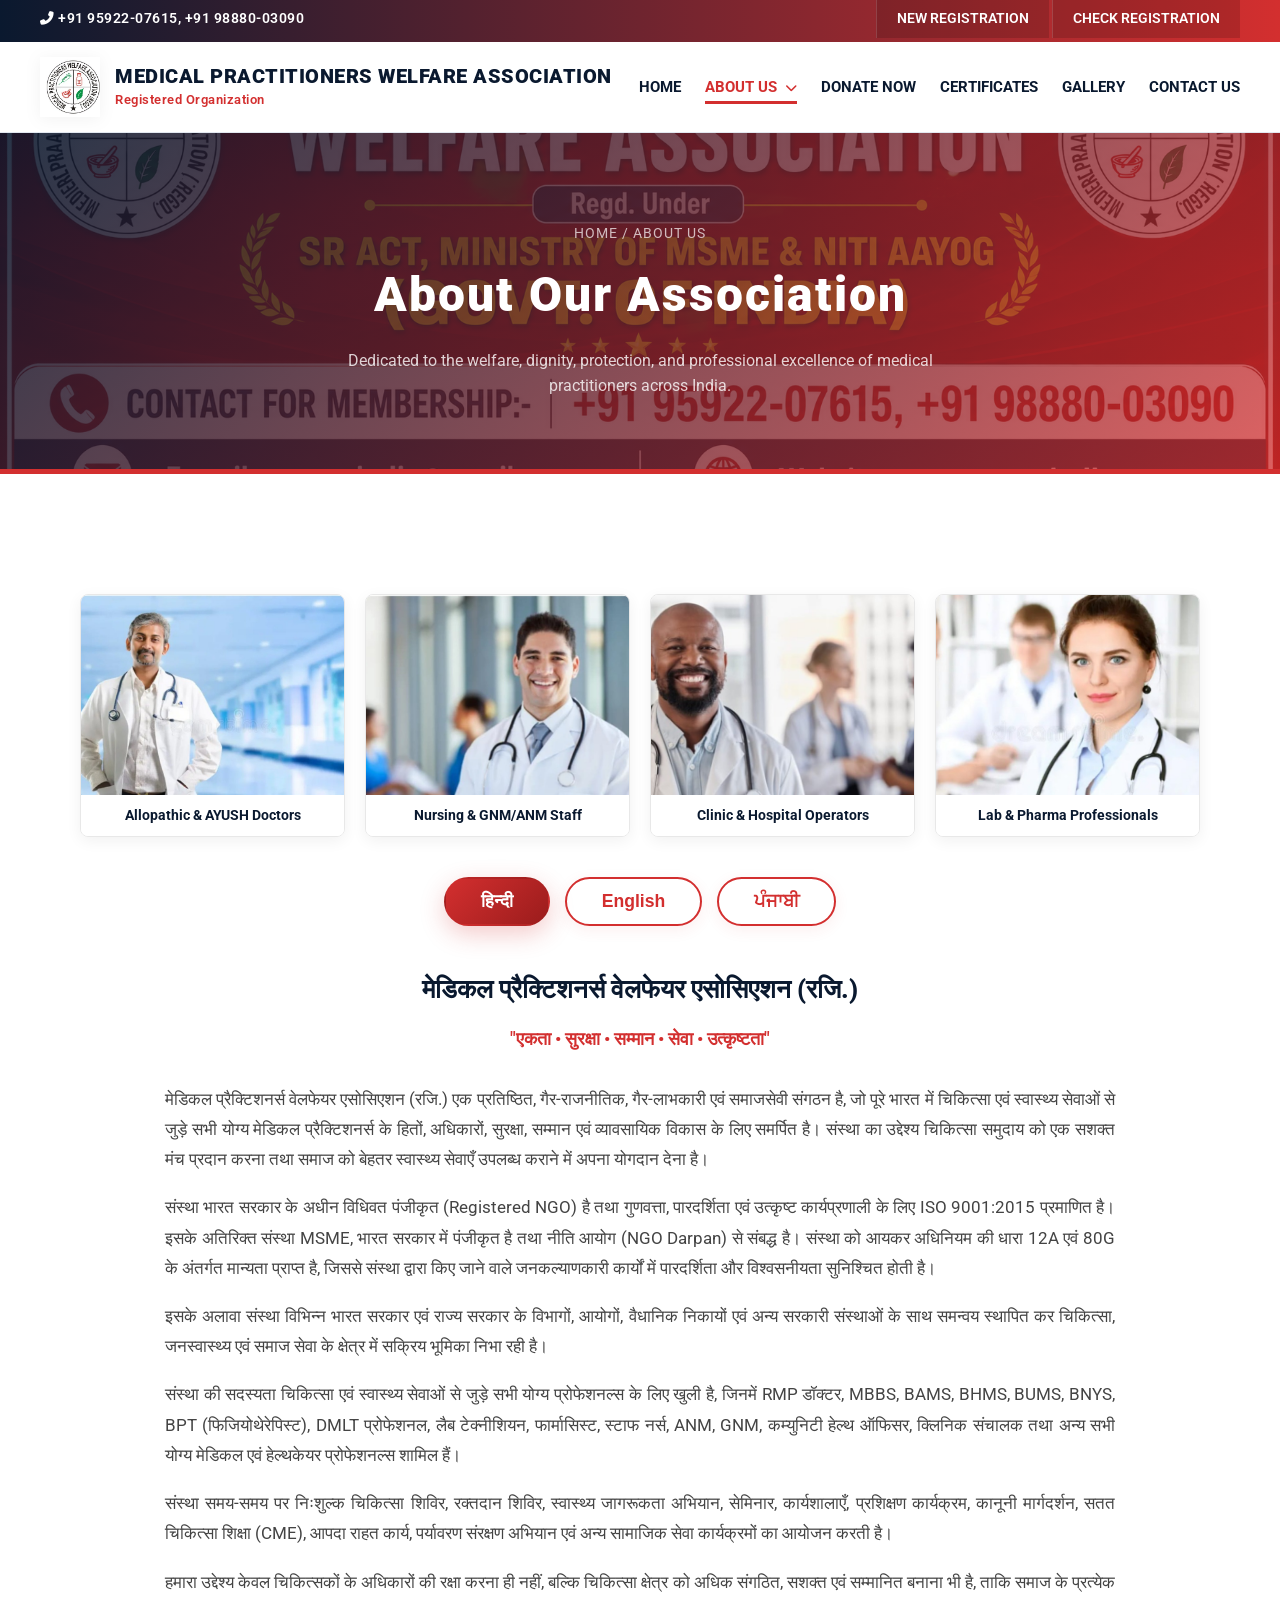
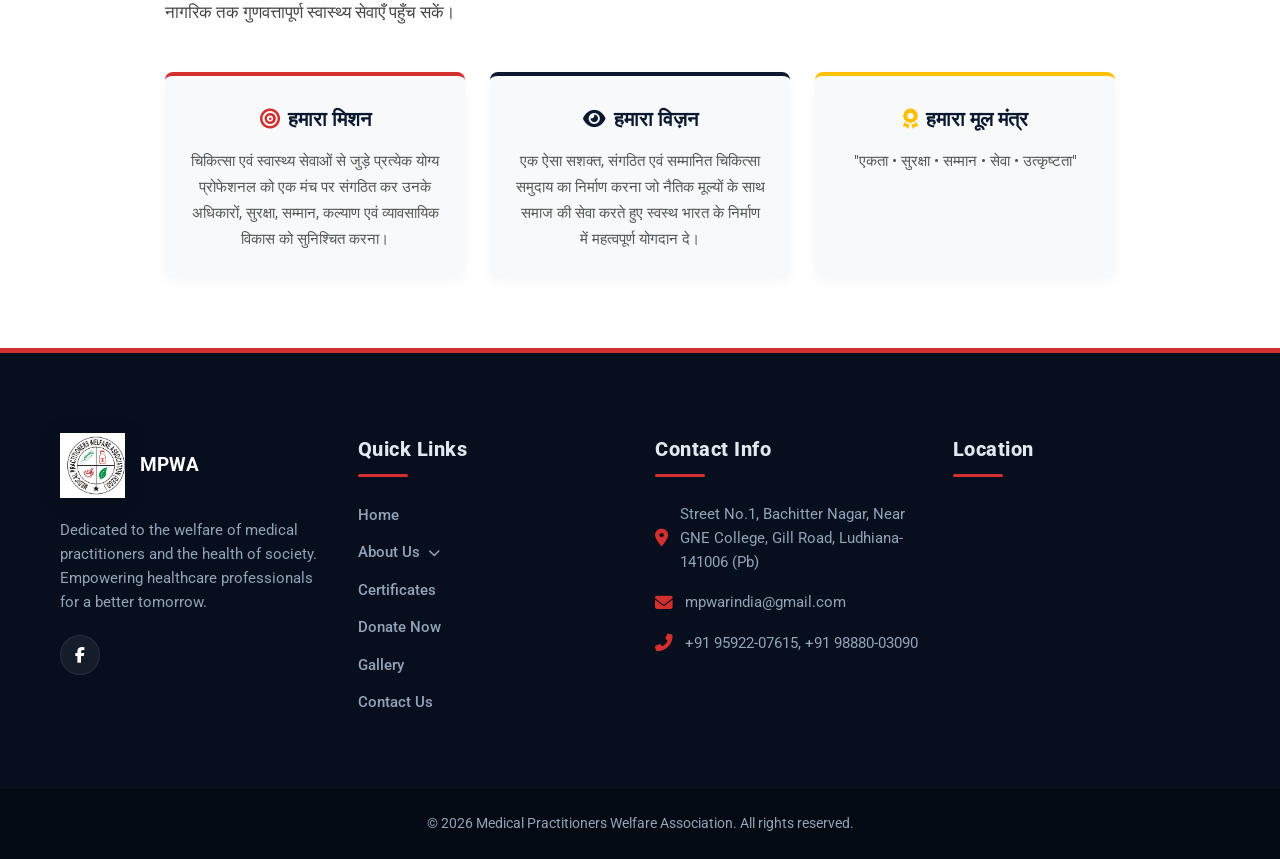
<file: about.html>
<!DOCTYPE html>
<html lang="en">
<head>
    <meta charset="UTF-8">
    <meta name="viewport" content="width=device-width, initial-scale=1.0">
    <title>About Us - Medical Practitioners Welfare Association (MPWA)</title>
    <meta name="description" content="Learn about Medical Practitioners Welfare Association (MPWA) - a dedicated organization working for the welfare, rights, and protection of medical professionals across India.">
    <link rel="preconnect" href="https://fonts.googleapis.com">
    <link rel="preconnect" href="https://fonts.gstatic.com" crossorigin>
    <link href="https://fonts.googleapis.com/css2?family=Roboto:wght@300;400;500;700;900&display=swap" rel="stylesheet">
    <link rel="stylesheet" href="https://cdnjs.cloudflare.com/ajax/libs/font-awesome/6.4.0/css/all.min.css">
    <link rel="stylesheet" href="css/styles.css">

    <style>
        .about-doctors-grid {
            display: grid;
            grid-template-columns: repeat(4, 1fr);
            gap: 20px;
        }
        @media (max-width: 900px) {
            .about-doctors-grid {
                grid-template-columns: repeat(2, 1fr);
            }
        }
        @media (max-width: 500px) {
            .about-doctors-grid {
                grid-template-columns: 1fr;
            }
        }
    </style>
</head>
<body>

    <!-- Top Action Bar -->
    <div class="top-bar">
        <div class="container top-bar-inner">
            <div class="top-links">
                <a href="#" class="dyn-phone1 preserve-icon">Help Line : +91 95922 07615</a>
            </div>
            <div class="top-actions">
                <a href="new_registration.html" class="btn-top">NEW REGISTRATION</a>
                <a href="check_registration.html" class="btn-top">CHECK REGISTRATION</a>
            </div>
        </div>
    </div>

    <!-- Header / Navigation -->
    <header class="main-header">
        <div class="container nav-container">
            <a href="index.html" class="logo-container" style="text-decoration: none;">
                <img src="assets/logo.png" alt="MPWA Logo" class="nav-logo">
                <div class="logo-text-block">
                    <span class="logo-title">MEDICAL PRACTITIONERS WELFARE ASSOCIATION</span>
                    <span class="logo-subtitle">Registered Organization</span>
                </div>
            </a>
            <nav class="main-nav">
                <ul class="nav-links">
                    <li><a href="index.html">Home</a></li>
                    <li class="dropdown">
                        <a href="about.html" class="active">About Us <i class="fas fa-chevron-down" style="font-size: 0.75rem; margin-left: 4px;"></i></a>
                        <div class="dropdown-content">
                            <a href="about.html">About Association</a>
                            <a href="team.html">Our Team / Members</a>
                        </div>
                    </li>
                    <li><a href="donate.html">Donate Now</a></li>
                    <li><a href="certificates.html">Certificates</a></li>
                    <li><a href="gallery.html">Gallery</a></li>
                    <li><a href="contact.html">Contact Us</a></li>
                </ul>
            </nav>
            <div class="mobile-menu-btn">
                <i class="fas fa-bars"></i>
            </div>
        </div>
    </header>

    <!-- Page Hero -->
    <div class="page-hero">
        <div class="container">
            <div class="breadcrumb"><a href="index.html">Home</a> / About Us</div>
            <h1>About Our Association</h1>
            <p>Dedicated to the welfare, dignity, protection, and professional excellence of medical practitioners across India.</p>
        </div>
    </div>

    <!-- About Section -->
    <section class="about-association-section" style="padding: 70px 0; background: #fff;">
        <div class="container">
            
            <!-- Dedicated Doctors Visual Grid -->
            <div class="container" style="margin-top: 50px; margin-bottom: 40px;">
                <div class="about-doctors-grid">
                    <div style="border-radius: 8px; overflow: hidden; box-shadow: 0 4px 15px rgba(0,0,0,0.06); border: 1px solid #e8e8e8;">
                        <img src="assets/images/doc_1.jpg" alt="Healthcare Professional" style="width: 100%; height: 200px; object-fit: cover; display: block;">
                        <div style="padding: 10px; background: #fff; text-align: center; font-size: 0.85rem; font-weight: bold; color: #0A192F;">Allopathic & AYUSH Doctors</div>
                    </div>
                    <div style="border-radius: 8px; overflow: hidden; box-shadow: 0 4px 15px rgba(0,0,0,0.06); border: 1px solid #e8e8e8;">
                        <img src="assets/images/doc_2.jpg" alt="Healthcare Professional" style="width: 100%; height: 200px; object-fit: cover; display: block;">
                        <div style="padding: 10px; background: #fff; text-align: center; font-size: 0.85rem; font-weight: bold; color: #0A192F;">Nursing & GNM/ANM Staff</div>
                    </div>
                    <div style="border-radius: 8px; overflow: hidden; box-shadow: 0 4px 15px rgba(0,0,0,0.06); border: 1px solid #e8e8e8;">
                        <img src="assets/images/doc_3.jpg" alt="Healthcare Professional" style="width: 100%; height: 200px; object-fit: cover; display: block;">
                        <div style="padding: 10px; background: #fff; text-align: center; font-size: 0.85rem; font-weight: bold; color: #0A192F;">Clinic & Hospital Operators</div>
                    </div>
                    <div style="border-radius: 8px; overflow: hidden; box-shadow: 0 4px 15px rgba(0,0,0,0.06); border: 1px solid #e8e8e8;">
                        <img src="assets/images/doc_4.jpg" alt="Healthcare Professional" style="width: 100%; height: 200px; object-fit: cover; display: block;">
                        <div style="padding: 10px; background: #fff; text-align: center; font-size: 0.85rem; font-weight: bold; color: #0A192F;">Lab & Pharma Professionals</div>
                    </div>
                </div>
            </div>

            <!-- Language Selector Tabs -->
            <div class="lang-tabs-container" style="margin-bottom: 40px; display: flex; justify-content: center; gap: 15px;">
                <button class="lang-tab-btn active" onclick="switchLanguage('hi', this)">हिन्दी</button>
                <button class="lang-tab-btn" onclick="switchLanguage('en', this)">English</button>
                <button class="lang-tab-btn" onclick="switchLanguage('pa', this)">ਪੰਜਾਬੀ</button>
            </div>

            <!-- Content Panel: Hindi -->
            <div id="content-hi" class="lang-content" style="display: block;">
                <div style="max-width: 950px; margin: 0 auto; text-align: justify; font-size: 1.05rem; line-height: 1.8; color: #444;">
                    <h3 style="color: #0A192F; font-size: 1.6rem; text-align: center; margin-bottom: 25px; font-weight: 800;">मेडिकल प्रैक्टिशनर्स वेलफेयर एसोसिएशन (रजि.) <br><span style="font-size: 1.1rem; color: #D32F2F; font-weight: 600;">"एकता • सुरक्षा • सम्मान • सेवा • उत्कृष्टता"</span></h3>
                    <p style="margin-bottom: 18px;">मेडिकल प्रैक्टिशनर्स वेलफेयर एसोसिएशन (रजि.) एक प्रतिष्ठित, गैर-राजनीतिक, गैर-लाभकारी एवं समाजसेवी संगठन है, जो पूरे भारत में चिकित्सा एवं स्वास्थ्य सेवाओं से जुड़े सभी योग्य मेडिकल प्रैक्टिशनर्स के हितों, अधिकारों, सुरक्षा, सम्मान एवं व्यावसायिक विकास के लिए समर्पित है। संस्था का उद्देश्य चिकित्सा समुदाय को एक सशक्त मंच प्रदान करना तथा समाज को बेहतर स्वास्थ्य सेवाएँ उपलब्ध कराने में अपना योगदान देना है।</p>
                    <p style="margin-bottom: 18px;">संस्था भारत सरकार के अधीन विधिवत पंजीकृत (Registered NGO) है तथा गुणवत्ता, पारदर्शिता एवं उत्कृष्ट कार्यप्रणाली के लिए ISO 9001:2015 प्रमाणित है। इसके अतिरिक्त संस्था MSME, भारत सरकार में पंजीकृत है तथा नीति आयोग (NGO Darpan) से संबद्ध है। संस्था को आयकर अधिनियम की धारा 12A एवं 80G के अंतर्गत मान्यता प्राप्त है, जिससे संस्था द्वारा किए जाने वाले जनकल्याणकारी कार्यों में पारदर्शिता और विश्वसनीयता सुनिश्चित होती है।</p>
                    <p style="margin-bottom: 18px;">इसके अलावा संस्था विभिन्न भारत सरकार एवं राज्य सरकार के विभागों, आयोगों, वैधानिक निकायों एवं अन्य सरकारी संस्थाओं के साथ समन्वय स्थापित कर चिकित्सा, जनस्वास्थ्य एवं समाज सेवा के क्षेत्र में सक्रिय भूमिका निभा रही है।</p>
                    <p style="margin-bottom: 18px;">संस्था की सदस्यता चिकित्सा एवं स्वास्थ्य सेवाओं से जुड़े सभी योग्य प्रोफेशनल्स के लिए खुली है, जिनमें RMP डॉक्टर, MBBS, BAMS, BHMS, BUMS, BNYS, BPT (फिजियोथेरेपिस्ट), DMLT प्रोफेशनल, लैब टेक्नीशियन, फार्मासिस्ट, स्टाफ नर्स, ANM, GNM, कम्युनिटी हेल्थ ऑफिसर, क्लिनिक संचालक तथा अन्य सभी योग्य मेडिकल एवं हेल्थकेयर प्रोफेशनल्स शामिल हैं।</p>
                    <p style="margin-bottom: 18px;">संस्था समय-समय पर निःशुल्क चिकित्सा शिविर, रक्तदान शिविर, स्वास्थ्य जागरूकता अभियान, सेमिनार, कार्यशालाएँ, प्रशिक्षण कार्यक्रम, कानूनी मार्गदर्शन, सतत चिकित्सा शिक्षा (CME), आपदा राहत कार्य, पर्यावरण संरक्षण अभियान एवं अन्य सामाजिक सेवा कार्यक्रमों का आयोजन करती है।</p>
                    <p style="margin-bottom: 30px;">हमारा उद्देश्य केवल चिकित्सकों के अधिकारों की रक्षा करना ही नहीं, बल्कि चिकित्सा क्षेत्र को अधिक संगठित, सशक्त एवं सम्मानित बनाना भी है, ताकि समाज के प्रत्येक नागरिक तक गुणवत्तापूर्ण स्वास्थ्य सेवाएँ पहुँच सकें।</p>
                    
                    <div class="lang-detail-cards text-center">
                        <div style="background: #f8f9fa; border-top: 4px solid #D32F2F; border-radius: 8px; padding: 25px; box-shadow: 0 4px 15px rgba(0,0,0,0.03);">
                            <h4 style="color: #0A192F; font-size: 1.25rem; font-weight: 800; margin-bottom: 12px; display: flex; align-items: center; gap: 8px; justify-content: center;"><i class="fas fa-bullseye" style="color: #D32F2F;"></i> हमारा मिशन</h4>
                            <p style="font-size: 0.95rem; color: #555; line-height: 1.7;">चिकित्सा एवं स्वास्थ्य सेवाओं से जुड़े प्रत्येक योग्य प्रोफेशनल को एक मंच पर संगठित कर उनके अधिकारों, सुरक्षा, सम्मान, कल्याण एवं व्यावसायिक विकास को सुनिश्चित करना।</p>
                        </div>
                        <div style="background: #f8f9fa; border-top: 4px solid #0A192F; border-radius: 8px; padding: 25px; box-shadow: 0 4px 15px rgba(0,0,0,0.03);">
                            <h4 style="color: #0A192F; font-size: 1.25rem; font-weight: 800; margin-bottom: 12px; display: flex; align-items: center; gap: 8px; justify-content: center;"><i class="fas fa-eye" style="color: #0A192F;"></i> हमारा विज़न</h4>
                            <p style="font-size: 0.95rem; color: #555; line-height: 1.7;">एक ऐसा सशक्त, संगठित एवं सम्मानित चिकित्सा समुदाय का निर्माण करना जो नैतिक मूल्यों के साथ समाज की सेवा करते हुए स्वस्थ भारत के निर्माण में महत्वपूर्ण योगदान दे।</p>
                        </div>
                        <div style="background: #f8f9fa; border-top: 4px solid #FFC107; border-radius: 8px; padding: 25px; box-shadow: 0 4px 15px rgba(0,0,0,0.03);">
                            <h4 style="color: #0A192F; font-size: 1.25rem; font-weight: 800; margin-bottom: 12px; display: flex; align-items: center; gap: 8px; justify-content: center;"><i class="fas fa-award" style="color: #FFC107;"></i> हमारा मूल मंत्र</h4>
                            <p style="font-size: 0.95rem; color: #555; line-height: 1.7;">"एकता • सुरक्षा • सम्मान • सेवा • उत्कृष्टता"</p>
                        </div>
                    </div>
                </div>
            </div>

            <!-- Content Panel: English -->
            <div id="content-en" class="lang-content" style="display: none;">
                <div style="max-width: 950px; margin: 0 auto; text-align: justify; font-size: 1.05rem; line-height: 1.8; color: #444;">
                    <h3 style="color: #0A192F; font-size: 1.6rem; text-align: center; margin-bottom: 25px; font-weight: 800;">Medical Practitioners Welfare Association (Regd.) <br><span style="font-size: 1.1rem; color: #D32F2F; font-weight: 600;">"Unity • Welfare • Protection • Service • Excellence"</span></h3>
                    <p style="margin-bottom: 18px;">Medical Practitioners Welfare Association (Regd.) is a prestigious, non-political, non-profit, and professionally managed organization dedicated to the welfare, protection, empowerment, and professional development of medical practitioners across India. The Association was established with the vision of creating a strong, united, and respected healthcare community that works not only for the welfare of medical professionals but also for the betterment of society through quality healthcare and humanitarian services.</p>
                    <p style="margin-bottom: 18px;">The Association serves as a common platform for all qualified healthcare professionals, regardless of their medical system or specialization. Our mission is to safeguard the dignity, rights, and professional interests of healthcare providers while promoting ethical medical practice, continuous learning, leadership, and social responsibility.</p>
                    <p style="margin-bottom: 18px;">The organization is registered with the Government of India and has earned recognition from various government departments for its commitment to quality, transparency, and public welfare. The Association is proudly ISO 9001:2015 Certified for its Quality Management System and is also registered under MSME, Government of India. It is recognized under Section 12A and Section 80G of the Income Tax Act, enabling charitable activities with transparency and providing tax benefits to eligible donors.</p>
                    <p style="margin-bottom: 18px;">Furthermore, the Association is associated with and recognized by NITI Aayog (NGO Darpan) and several other Government of India departments and statutory bodies. These recognitions reflect the organization's credibility, accountability, and dedication to serving both the medical fraternity and society.</p>
                    <p style="margin-bottom: 18px;">Membership is open to RMP Doctors, MBBS, BAMS, BHMS, BUMS, BNYS, BPT (Physiotherapists), DMLT Professionals, Medical Laboratory Technicians, Pharmacists, Staff Nurses, ANM, GNM, Community Health Officers, Clinic Owners, Healthcare Administrators, Medical Educators, and all other qualified medical and healthcare professionals who are committed to ethical healthcare and social service.</p>
                    <p style="margin-bottom: 18px;">The Association actively works to protect the professional rights and dignity of its members by providing legal guidance, professional support, educational opportunities, and a strong network of cooperation. It also organizes Continuing Medical Education (CME), seminars, conferences, workshops, skill development programs, health awareness campaigns, free medical camps, blood donation camps, disaster relief initiatives, environmental awareness drives, public health programs, and various community welfare activities.</p>
                    <p style="margin-bottom: 18px;">Our objective is not only to strengthen the healthcare profession but also to encourage medical professionals to participate in nation-building through social service, preventive healthcare, public awareness, and humanitarian initiatives.</p>
                    <p style="margin-bottom: 25px;">With a strong foundation built on Integrity, Transparency, Professionalism, Quality, Unity, and Service, the Medical Practitioners Welfare Association (Regd.) continues to grow as one of India's trusted healthcare welfare organizations.</p>

                    <div style="margin-bottom: 30px; background: #f8f9fa; border-left: 5px solid #D32F2F; padding: 20px; border-radius: 4px;">
                        <h4 style="color: #0A192F; font-weight: 800; margin-bottom: 12px;">Government Recognition & Certifications</h4>
                        <ul style="list-style-type: none; padding-left: 0; margin-bottom: 0; display: grid; grid-template-columns: 1fr 1fr; gap: 8px; font-size: 0.95rem;">
                            <li><i class="fas fa-check-circle" style="color: #D32F2F; margin-right: 8px;"></i> Registered NGO – Government of India</li>
                            <li><i class="fas fa-check-circle" style="color: #D32F2F; margin-right: 8px;"></i> ISO 9001:2015 Certified</li>
                            <li><i class="fas fa-check-circle" style="color: #D32F2F; margin-right: 8px;"></i> MSME – Government of India</li>
                            <li><i class="fas fa-check-circle" style="color: #D32F2F; margin-right: 8px;"></i> NITI Aayog (NGO Darpan)</li>
                            <li><i class="fas fa-check-circle" style="color: #D32F2F; margin-right: 8px;"></i> Income Tax Exemption under Section 12A</li>
                            <li><i class="fas fa-check-circle" style="color: #D32F2F; margin-right: 8px;"></i> Donation Tax Benefit under Section 80G</li>
                            <li style="grid-column: span 2;"><i class="fas fa-check-circle" style="color: #D32F2F; margin-right: 8px;"></i> Associated with Various Government Departments & Statutory Bodies</li>
                            <li style="grid-column: span 2;"><i class="fas fa-check-circle" style="color: #D32F2F; margin-right: 8px;"></i> Working in Compliance with National Standards of Quality, Transparency & Social Welfare</li>
                        </ul>
                    </div>

                    <div class="lang-detail-cards text-center">
                        <div style="background: #f8f9fa; border-top: 4px solid #D32F2F; border-radius: 8px; padding: 25px; box-shadow: 0 4px 15px rgba(0,0,0,0.03);">
                            <h4 style="color: #0A192F; font-size: 1.25rem; font-weight: 800; margin-bottom: 12px; display: flex; align-items: center; gap: 8px; justify-content: center;"><i class="fas fa-bullseye" style="color: #D32F2F;"></i> Our Mission</h4>
                            <p style="font-size: 0.95rem; color: #555; line-height: 1.7;">To unite every qualified healthcare professional on one platform and promote their welfare, dignity, protection, professional excellence, and service to humanity.</p>
                        </div>
                        <div style="background: #f8f9fa; border-top: 4px solid #0A192F; border-radius: 8px; padding: 25px; box-shadow: 0 4px 15px rgba(0,0,0,0.03);">
                            <h4 style="color: #0A192F; font-size: 1.25rem; font-weight: 800; margin-bottom: 12px; display: flex; align-items: center; gap: 8px; justify-content: center;"><i class="fas fa-eye" style="color: #0A192F;"></i> Our Vision</h4>
                            <p style="font-size: 0.95rem; color: #555; line-height: 1.7;">To build a nationally respected healthcare community that is united, empowered, ethically driven, and committed to delivering quality healthcare services for a healthier India.</p>
                        </div>
                        <div style="background: #f8f9fa; border-top: 4px solid #FFC107; border-radius: 8px; padding: 25px; box-shadow: 0 4px 15px rgba(0,0,0,0.03);">
                            <h4 style="color: #0A192F; font-size: 1.25rem; font-weight: 800; margin-bottom: 12px; display: flex; align-items: center; gap: 8px; justify-content: center;"><i class="fas fa-award" style="color: #FFC107;"></i> Our Motto</h4>
                            <p style="font-size: 0.95rem; color: #555; line-height: 1.7;">"Unity • Welfare • Protection • Service • Excellence"</p>
                        </div>
                    </div>
                </div>
            </div>

            <!-- Content Panel: Punjabi -->
            <div id="content-pa" class="lang-content" style="display: none;">
                <div style="max-width: 950px; margin: 0 auto; text-align: justify; font-size: 1.05rem; line-height: 1.8; color: #444;">
                    <h3 style="color: #0A192F; font-size: 1.6rem; text-align: center; margin-bottom: 25px; font-weight: 800;">ਮੈਡੀਕਲ ਪ੍ਰੈਕਟੀਸ਼ਨਰਜ਼ ਵੈਲਫੇਅਰ ਐਸੋਸੀਏਸ਼ਨ (ਰਜਿ.) <br><span style="font-size: 1.1rem; color: #D32F2F; font-weight: 600;">"ਏਕਤਾ • ਸੁਰੱਖਿਆ • ਸਨਮਾਨ • ਸੇਵਾ • ਉਤਕ੍ਰਿਸ਼ਟਤਾ"</span></h3>
                    <p style="margin-bottom: 18px;">ਮੈਡੀਕਲ ਪ੍ਰੈਕਟੀਸ਼ਨਰਜ਼ ਵੈਲਫੇਅਰ ਐਸੋਸੀਏਸ਼ਨ (ਰਜਿ.) ਇੱਕ ਮਾਣਯੋਗ, ਗੈਰ-ਰਾਜਨੀਤਿਕ, ਗੈਰ-ਮੁਨਾਫ਼ਾ ਅਤੇ ਸਮਾਜ ਸੇਵੀ ਸੰਸਥਾ ਹੈ, ਜੋ ਭਾਰਤ ਭਰ ਦੇ ਸਾਰੇ ਯੋਗ ਮੈਡੀਕਲ ਅਤੇ ਹੈਲਥਕੇਅਰ ਪ੍ਰੋਫੈਸ਼ਨਲਜ਼ ਦੇ ਹੱਕਾਂ, ਸੁਰੱਖਿਆ, ਸਨਮਾਨ, ਭਲਾਈ ਅਤੇ ਪੇਸ਼ਾਵਰ ਵਿਕਾਸ ਲਈ ਸਮਰਪਿਤ ਹੈ। ਸੰਸਥਾ ਦਾ ਮੁੱਖ ਉਦੇਸ਼ ਮੈਡੀਕਲ ਭਾਈਚਾਰੇ ਨੂੰ ਇੱਕ ਮਜ਼ਬੂਤ ਅਤੇ ਸਾਂਝਾ ਮੰਚ ਪ੍ਰਦਾਨ ਕਰਨਾ ਅਤੇ ਸਮਾਜ ਨੂੰ ਉੱਚ ਪੱਧਰੀ ਸਿਹਤ ਸੇਵਾਵਾਂ ਮੁਹੱਈਆ ਕਰਵਾਉਣ ਵਿੱਚ ਆਪਣਾ ਯੋਗਦਾਨ ਪਾਉਣਾ ਹੈ।</p>
                    <p style="margin-bottom: 18px;">ਇਹ ਸੰਸਥਾ ਭਾਰਤ ਸਰਕਾਰ ਅਧੀਨ ਵਿਧੀਵਤ ਰਜਿਸਟਰਡ NGO ਹੈ ਅਤੇ ਗੁਣਵੱਤਾ ਪ੍ਰਮਾਣਿਤ ਹੈ। ਇਸ ਤੋਂ ਇਲਾਵਾ ਸੰਸਥਾ MSME, ਭਾਰਤ ਸਰਕਾਰ ਵਿੱਚ ਰਜਿਸਟਰਡ ਹੈ ਅਤੇ ਨੀਤੀ ਆਯੋਗ (NGO Darpan) ਨਾਲ ਸੰਬੰਧਿਤ ਹੈ। ਸੰਸਥਾ ਨੂੰ ਆਮਦਨ ਕਰ ਐਕਟ ਦੀ ਧਾਰਾ 12A ਅਤੇ 80G ਅਧੀਨ ਮਾਨਤਾ ਪ੍ਰਾਪਤ ਹੈ, ਜਿਸ ਨਾਲ ਇਸ ਦੇ ਸਮਾਜ ਸੇਵਾ ਕਾਰਜਾਂ ਵਿੱਚ ਪਾਰਦਰਸ਼ਤਾ ਅਤੇ ਭਰੋਸੇਯੋਗਤਾ ਬਣੀ ਰਹਿੰਦੀ ਹੈ।</p>
                    <p style="margin-bottom: 18px;">ਇਸ ਤੋਂ ਇਲਾਵਾ ਸੰਸਥਾ ਭਾਰਤ ਸਰਕਾਰ ਅਤੇ ਰਾਜ ਸਰਕਾਰ ਦੇ ਵੱਖ-ਵੱਖ ਵਿਭਾਗਾਂ, ਕਮਿਸ਼ਨਾਂ, ਕਾਨੂੰਨੀ ਸੰਸਥਾਵਾਂ ਅਤੇ ਹੋਰ ਸਰਕਾਰੀ ਏਜੰਸੀਆਂ ਨਾਲ ਮਿਲ ਕੇ ਸਿਹਤ ਸੇਵਾ, ਜਨ ਸਿਹਤ ਅਤੇ ਸਮਾਜ ਭਲਾਈ ਦੇ ਖੇਤਰ ਵਿੱਚ ਸਰਗਰਮ ਭੂਮਿਕਾ ਨਿਭਾ ਰਹੀ ਹੈ।</p>
                    <p style="margin-bottom: 18px;">ਸੰਸਥਾ ਦੀ ਮੈਂਬਰਸ਼ਿਪ ਸਾਰੇ ਯੋਗ ਮੈਡੀਕਲ ਅਤੇ ਹੈਲਥਕੇਅਰ ਪ੍ਰੋਫੈਸ਼ਨਲਜ਼ ਲਈ ਖੁੱਲ੍ਹੀ ਹੈ। ਇਸ ਵਿੱਚ RMP ਡਾਕਟਰ, BAMS, BHMS, BUMS, BNYS, BPT (ਫਿਜ਼ਿਓਥੈਰਾਪਿਸਟ), DMLT ਪ੍ਰੋਫੈਸ਼ਨਲ, ਲੈਬ ਟੈਕਨੀਸ਼ਨ, ਫਾਰਮਾਸਿਸਟ, ਸਟਾਫ ਨਰਸ, ANM, GNM, ਕਮਿਊਨਿਟੀ ਹੈਲਥ ਅਫ਼ਸਰ, ਕਲੀਨਿਕ ਸੰਚਾਲਕ ਅਤੇ ਹੋਰ ਸਾਰੇ ਯੋਗ ਮੈਡੀਕਲ ਅਤੇ ਹੈਲਥਕੇਅਰ ਪ੍ਰੋਫੈਸ਼ਨਲਜ਼ ਮੈਂਬਰ ਬਣ ਸਕਦੇ ਹਨ।</p>
                    <p style="margin-bottom: 18px;">ਸੰਸਥਾ ਸਮੇਂ-ਸਮੇਂ 'ਤੇ ਮੁਫ਼ਤ ਮੈਡੀਕਲ ਕੈਂਪ, ਖੂਨਦਾਨ ਕੈਂਪ, ਸਿਹਤ ਜਾਗਰੂਕਤਾ ਮੁਹਿੰਮਾਂ, ਸੈਮੀਨਾਰ, ਟ੍ਰੇਨਿੰਗ ਪ੍ਰੋਗਰਾਮ, ਕਾਨੂੰਨੀ ਮਾਰਗਦਰਸ਼ਨ, CME, ਆਫ਼ਤ ਰਾਹਤ ਕਾਰਜ, ਵਾਤਾਵਰਣ ਸੰਰੱਖਣ ਮੁਹਿੰਮਾਂ ਅਤੇ ਹੋਰ ਸਮਾਜ ਸੇਵਾ ਪ੍ਰੋਗਰਾਮਾਂ ਦਾ ਆਯੋਜਨ ਕਰਦੀ ਹੈ।</p>
                    <p style="margin-bottom: 30px;">ਸਾਡਾ ਮਕਸਦ ਸਿਰਫ਼ ਮੈਡੀਕਲ ਪ੍ਰੋਫੈਸ਼ਨਲਜ਼ ਦੇ ਹੱਕਾਂ ਦੀ ਰੱਖਿਆ ਕਰਨਾ ਹੀ ਨਹੀਂ, ਸਗੋਂ ਮੈਡੀਕਲ ਭਾਈਚਾਰੇ ਨੂੰ ਹੋਰ ਸੰਗਠਿਤ, ਸਸ਼ਕਤ ਅਤੇ ਸਨਮਾਨਿਤ ਬਣਾਉਣਾ ਵੀ ਹੈ, ਤਾਂ ਜੋ ਹਰ ਨਾਗਰਿਕ ਤੱਕ ਬਿਹਤਰ ਸਿਹਤ ਸੇਵਾਵਾਂ ਪਹੁੰਚ ਸਕਣ।</p>

                    <div class="lang-detail-cards text-center">
                        <div style="background: #f8f9fa; border-top: 4px solid #D32F2F; border-radius: 8px; padding: 25px; box-shadow: 0 4px 15px rgba(0,0,0,0.03);">
                            <h4 style="color: #0A192F; font-size: 1.25rem; font-weight: 800; margin-bottom: 12px; display: flex; align-items: center; gap: 8px; justify-content: center;"><i class="fas fa-bullseye" style="color: #D32F2F;"></i> ਸਾਡਾ ਮਿਸ਼ਨ</h4>
                            <p style="font-size: 0.95rem; color: #555; line-height: 1.7;">ਸਾਰੇ ਯੋਗ ਮੈਡੀਕਲ ਅਤੇ ਹੈਲਥਕੇਅਰ ਪ੍ਰੋਫੈਸ਼ਨਲਜ਼ ਨੂੰ ਇੱਕ ਮੰਚ 'ਤੇ ਇਕੱਠਾ ਕਰਕੇ ਉਨ੍ਹਾਂ ਦੇ ਹੱਕਾਂ, ਸੁਰੱਖਿਆ, ਸਨਮਾਨ, ਭਲਾਈ ਅਤੇ ਪੇਸ਼ਾਵਰ ਵਿਕਾਸ ਨੂੰ ਯਕੀਨੀ ਬਣਾਉਣਾ।</p>
                        </div>
                        <div style="background: #f8f9fa; border-top: 4px solid #0A192F; border-radius: 8px; padding: 25px; box-shadow: 0 4px 15px rgba(0,0,0,0.03);">
                            <h4 style="color: #0A192F; font-size: 1.25rem; font-weight: 800; margin-bottom: 12px; display: flex; align-items: center; gap: 8px; justify-content: center;"><i class="fas fa-eye" style="color: #0A192F;"></i> ਸਾਡਾ ਵਿਜ਼ਨ</h4>
                            <p style="font-size: 0.95rem; color: #555; line-height: 1.7;">ਇੱਕ ਸੰਗਠਿਤ, ਸਸ਼ਕਤ ਅਤੇ ਸਨਮਾਨਿਤ ਮੈਡੀਕਲ ਭਾਈਚਾਰੇ ਦੀ ਸਥਾਪਨਾ ਕਰਨੀ, ਜੋ ਨੈਤਿਕ ਮੁੱਲਾਂ ਨਾਲ ਮਨੁੱਖਤਾ ਦੀ ਸੇਵਾ ਕਰੇ ਅਤੇ ਸਿਹਤਮੰਦ ਭਾਰਤ ਦੇ ਨਿਰਮਾਣ ਵਿੱਚ ਆਪਣਾ ਯੋਗਦਾਨ ਪਾਏ।</p>
                        </div>
                        <div style="background: #f8f9fa; border-top: 4px solid #FFC107; border-radius: 8px; padding: 25px; box-shadow: 0 4px 15px rgba(0,0,0,0.03);">
                            <h4 style="color: #0A192F; font-size: 1.25rem; font-weight: 800; margin-bottom: 12px; display: flex; align-items: center; gap: 8px; justify-content: center;"><i class="fas fa-award" style="color: #FFC107;"></i> ਸਾਡਾ ਮੂਲ ਮੰਤਰ</h4>
                            <p style="font-size: 0.95rem; color: #555; line-height: 1.7;">"ਏਕਤਾ • ਸੁਰੱਖਿਆ • ਸਨਮਾਨ • ਸੇਵਾ • ਉਤਕ੍ਰਿਸ਼ਟਤਾ"</p>
                        </div>
                    </div>
                </div>
            </div>
        </div>
    </section>

    <!-- Footer -->
    <footer class="main-footer bg-blue">
        <div class="container grid-4">
            <div class="footer-col">
                <div class="logo-container mb-20">
                    <img src="assets/logo.png" alt="Logo" class="footer-logo">
                    <span style="color:white; font-weight:bold; font-size:1.2rem;">MPWA</span>
                </div>
                <p>Dedicated to the welfare of medical practitioners and the health of society. Empowering healthcare professionals for a better tomorrow.</p>
                <div class="social-links mt-20">
                    <a href="https://www.facebook.com/share/1EE9cCnY92/" target="_blank" rel="noopener noreferrer"><i class="fab fa-facebook-f"></i></a>
                </div>
            </div>
            <div class="footer-col">
                <h3>Quick Links</h3>
                <ul class="footer-links">
                    <li><a href="index.html">Home</a></li>
                    <li class="dropdown">
                        <a href="about.html" class="active">About Us <i class="fas fa-chevron-down" style="font-size: 0.75rem; margin-left: 4px;"></i></a>
                        <div class="dropdown-content">
                            <a href="about.html">About Association</a>
                            <a href="team.html">Our Team / Members</a>
                        </div>
                    </li>
                    <li><a href="certificates.html">Certificates</a></li>
                    <li><a href="donate.html">Donate Now</a></li>
                    <li><a href="gallery.html">Gallery</a></li>
                    <li><a href="contact.html">Contact Us</a></li>
                </ul>
            </div>
            <div class="footer-col">
                <h3>Contact Info</h3>
                <p class="dyn-address preserve-icon"><i class="fas fa-map-marker-alt"></i> Street No.1, Bachitter Nagar, Near GNE College, Gill Road, Ludhiana-141006 (Pb)</p>
                <p class="dyn-email preserve-icon"><i class="fas fa-envelope"></i> mpwarindia@gmail.com</p>
                <p class="dyn-phone1 preserve-icon"><i class="fas fa-phone-alt"></i> +91 95922 07615</p>
            </div>
            <div class="footer-col">
                <h3>Location</h3>
                <iframe src="https://www.google.com/maps/embed?pb=!1m18!1m12!1m3!1d3424.4754593455327!2d75.8647038151336!3d30.87332398158739!2m3!1f0!2f0!3f0!3m2!1i1024!2i768!4f13.1!3m3!1m2!1s0x391a825b4ab4b60b%3A0xc3b83b3d2b0cf53!2sNew%20Janta%20Nagar%2C%20Ludhiana%2C%20Punjab%20141003!5e0!3m2!1sen!2sin!4v1680194883492!5m2!1sen!2sin" width="100%" height="150" style="border:0; border-radius: 4px;" allowfullscreen="" loading="lazy"></iframe>
            </div>
        </div>
        <div class="footer-bottom text-center">
            <p>&copy; 2026 Medical Practitioners Welfare Association. All rights reserved.</p>
        </div>
    </footer>

    <script src="js/app.js?v=2.2"></script>
</body>
</html>
</file>
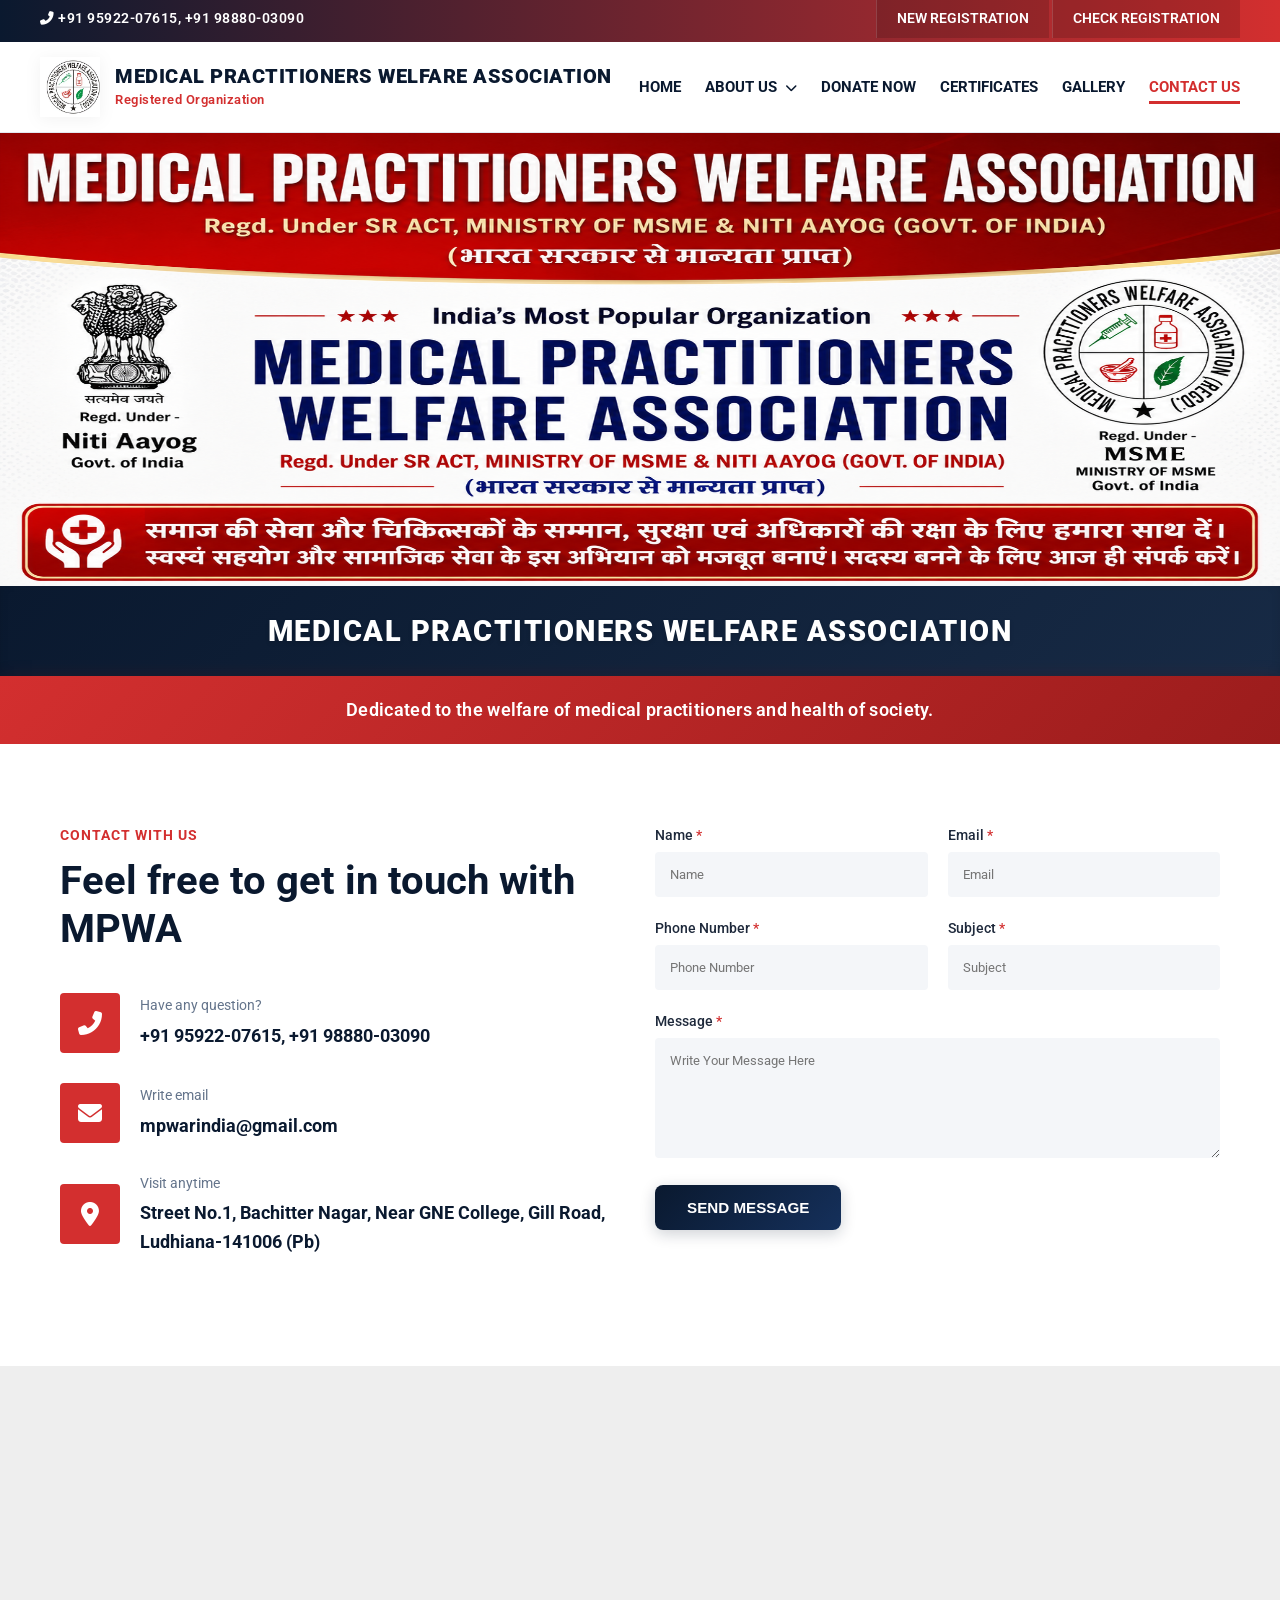
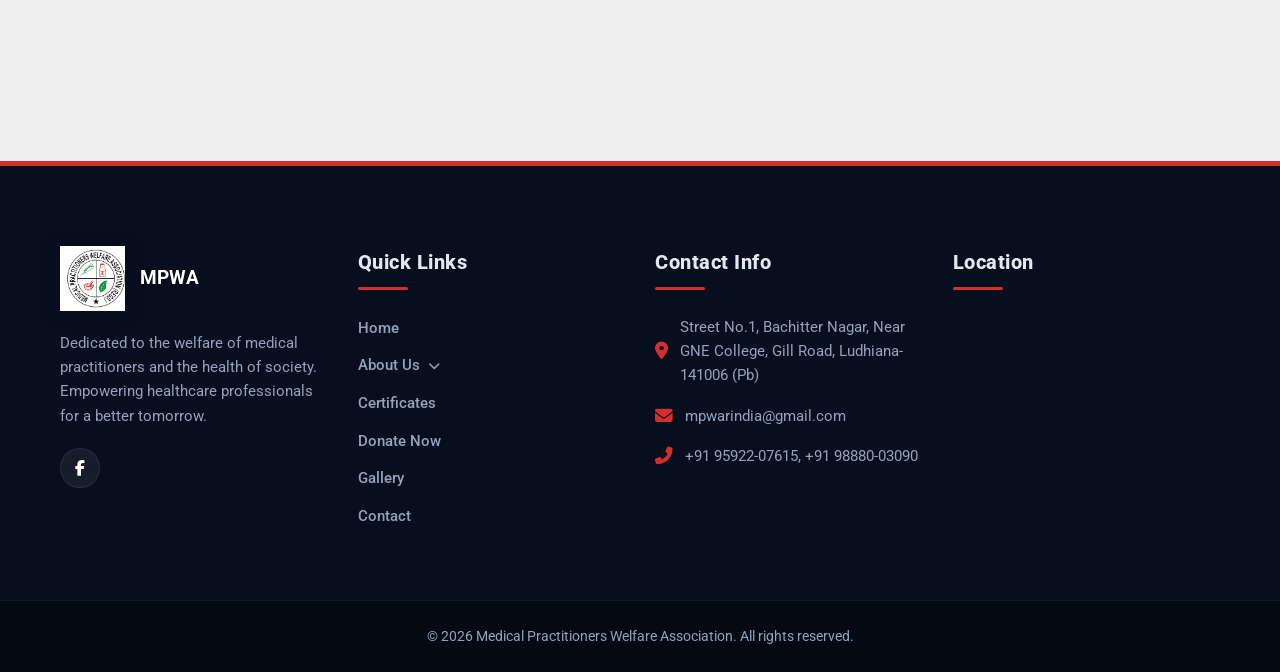
<file: contact.html>
<!DOCTYPE html>
<html lang="en">
<head>
    <meta charset="UTF-8">
    <meta name="viewport" content="width=device-width, initial-scale=1.0">
    <title>Contact Us - MPWA</title>
    <meta name="description" content="Get in touch with Medical Practitioners Welfare Association.">
    <link rel="preconnect" href="https://fonts.googleapis.com">
    <link rel="preconnect" href="https://fonts.gstatic.com" crossorigin>
    <link href="https://fonts.googleapis.com/css2?family=Roboto:wght@300;400;500;700;900&display=swap" rel="stylesheet">
    <link rel="stylesheet" href="https://cdnjs.cloudflare.com/ajax/libs/font-awesome/6.4.0/css/all.min.css">
    <link rel="stylesheet" href="css/styles.css">
    <style>
        .contact-hero {
            background: linear-gradient(rgba(10, 25, 47, 0.7), rgba(10, 25, 47, 0.7)), url('assets/images/heritage_bg_1781000207028.png') center/cover;
            padding: 80px 0;
            text-align: center;
            color: white;
            border-bottom: 5px solid var(--primary-red);
        }
        .contact-hero h1 {
            font-size: 2.5rem;
            margin-top: 10px;
        }
        .contact-hero p {
            font-size: 0.9rem;
            text-transform: uppercase;
            letter-spacing: 2px;
            color: #ddd;
        }

        .contact-page-section {
            padding: 80px 0;
            background: white;
        }

        .contact-page-info h4 {
            color: var(--primary-red);
            font-size: 0.9rem;
            letter-spacing: 1px;
            text-transform: uppercase;
            margin-bottom: 10px;
        }

        .contact-page-info h2 {
            color: var(--primary-blue);
            font-size: 2.5rem;
            margin-bottom: 40px;
            line-height: 1.2;
        }

        .contact-item-box {
            display: flex;
            align-items: center;
            gap: 20px;
            margin-bottom: 30px;
        }

        .contact-icon-box {
            width: 60px;
            height: 60px;
            background: var(--primary-red);
            color: white;
            display: flex;
            align-items: center;
            justify-content: center;
            font-size: 1.5rem;
            border-radius: 4px;
            flex-shrink: 0;
        }

        .contact-text-box p {
            margin: 0;
            color: var(--text-muted);
            font-size: 0.85rem;
        }

        .contact-text-box strong {
            display: block;
            color: var(--primary-blue);
            font-size: 1.1rem;
            margin-top: 5px;
        }

        .contact-page-form .form-label {
            display: block;
            margin-bottom: 5px;
            font-weight: 500;
            font-size: 0.9rem;
            color: var(--text-main);
        }

        .contact-page-form .form-label span {
            color: var(--primary-red);
        }

        .contact-page-form input, .contact-page-form textarea {
            background: #F4F6F9;
            border: none;
            padding: 15px;
            width: 100%;
            border-radius: 4px;
            margin-bottom: 20px;
            font-family: var(--font-main);
        }

        .contact-page-form input:focus, .contact-page-form textarea:focus {
            outline: 1px solid var(--primary-blue);
        }

        .map-section {
            width: 100%;
            height: 400px;
            background: #eee;
            margin-bottom: -5px; /* fixes gap before footer */
        }

        .map-section iframe {
            width: 100%;
            height: 100%;
            border: none;
        }
    </style>
</head>
<body>

    <!-- Top Action Bar -->
    <div class="top-bar">
        <div class="container top-bar-inner">
            <div class="top-links">
                <a href="#" class="dyn-phone1 preserve-icon">Help Line : +91 95922 07615</a>
            </div>
            <div class="top-actions">
                <a href="new_registration.html" class="btn-top">NEW REGISTRATION</a>
                <a href="check_registration.html" class="btn-top">CHECK REGISTRATION</a>
            </div>
        </div>
    </div>

    <!-- Header / Navigation -->
    <header class="main-header">
        <div class="container nav-container">
            <a href="index.html" class="logo-container" style="text-decoration: none;">
                <img src="assets/logo.png" alt="MPWA Logo" class="nav-logo">
                <div class="logo-text-block">
                    <span class="logo-title">MEDICAL PRACTITIONERS WELFARE ASSOCIATION</span>
                    <span class="logo-subtitle">Registered Organization</span>
                </div>
            </a>
            <nav class="desktop-nav">
                <ul class="nav-links">
                    <li><a href="index.html">Home</a></li>
                    <li class="dropdown">
                        <a href="about.html">About Us <i class="fas fa-chevron-down" style="font-size: 0.75rem; margin-left: 4px;"></i></a>
                        <div class="dropdown-content">
                            <a href="about.html">About Association</a>
                            <a href="team.html">Our Team / Members</a>
                        </div>
                    </li>
                    <li><a href="donate.html">Donate Now</a></li>
                    <li><a href="certificates.html">Certificates</a></li>
                    <li><a href="gallery.html">Gallery</a></li>
                    <li><a href="contact.html" class="active">Contact Us</a></li>
                </ul>
            </nav>
            <div class="mobile-menu-btn">
                <i class="fas fa-bars"></i>
            </div>
        </div>
    </header>

    <!-- Hero Banner -->
    <div class="hero-slider">
        <div class="slide active" style="background-image: url('assets/images/banner_2.jpg?v=2.2');"></div>
    </div>

    <!-- Banner -->
    <div class="banner-blue">
        <h2 class="banner-title">MEDICAL PRACTITIONERS WELFARE ASSOCIATION</h2>
    </div>
    <div class="banner-red-text">
        <div class="container">
            <p>Dedicated to the welfare of medical practitioners and health of society.</p>
        </div>
    </div>

    <!-- Contact Page Main Content -->
    <section class="contact-page-section">
        <div class="container grid-2">
            
            <!-- Left Info Side -->
            <div class="contact-page-info">
                <h4>CONTACT WITH US</h4>
                <h2>Feel free to get in touch with MPWA</h2>
                
                <div class="contact-item-box">
                    <div class="contact-icon-box"><i class="fas fa-phone-alt"></i></div>
                    <div class="contact-text-box">
                        <p>Have any question?</p>
                        <strong class="dyn-phone1">+91 95922 07615</strong>
                    </div>
                </div>

                <div class="contact-item-box">
                    <div class="contact-icon-box"><i class="fas fa-envelope"></i></div>
                    <div class="contact-text-box">
                        <p>Write email</p>
                        <strong class="dyn-email">mpwarindia@gmail.com</strong>
                    </div>
                </div>

                <div class="contact-item-box">
                    <div class="contact-icon-box"><i class="fas fa-map-marker-alt"></i></div>
                    <div class="contact-text-box">
                        <p>Visit anytime</p>
                        <strong class="dyn-address">MPWA Head Office, New Delhi, India.</strong>
                    </div>
                </div>
            </div>

            <!-- Right Form Side -->
            <div class="contact-page-form">
                <form id="contactForm">
                    <div class="grid-2" style="gap: 20px;">
                        <div>
                            <label class="form-label">Name <span>*</span></label>
                            <input type="text" name="name" placeholder="Name" required>
                        </div>
                        <div>
                            <label class="form-label">Email <span>*</span></label>
                            <input type="email" name="email" placeholder="Email" required>
                        </div>
                    </div>
                    <div class="grid-2" style="gap: 20px;">
                        <div>
                            <label class="form-label">Phone Number <span>*</span></label>
                            <input type="text" name="phone" placeholder="Phone Number" required>
                        </div>
                        <div>
                            <label class="form-label">Subject <span>*</span></label>
                            <input type="text" name="subject" placeholder="Subject" required>
                        </div>
                    </div>
                    <div>
                        <label class="form-label">Message <span>*</span></label>
                        <textarea name="message" placeholder="Write Your Message Here" rows="6" required></textarea>
                    </div>
                    <button type="submit" class="btn-solid-blue" id="contactSubmitBtn">Send Message</button>
                    <div id="contactFormMessage" style="margin-top: 15px;"></div>
                </form>
            </div>
            
        </div>
    </section>

    <!-- Full Width Map Section -->
    <div class="map-section">
        <!-- Google Map Embed Placeholder -->
        <iframe src="https://www.google.com/maps?q=30.874538,75.8619576&z=17&hl=en&output=embed" allowfullscreen="" loading="lazy" referrerpolicy="no-referrer-when-downgrade"></iframe>
    </div>

    <!-- Footer -->
    <footer class="main-footer">
        <div class="container grid-4">
            <div class="footer-col">
                <div class="logo-container mb-20">
                    <img src="assets/logo.png" alt="Logo" class="footer-logo">
                    <span style="color:white; font-weight:bold; font-size:1.2rem;">MPWA</span>
                </div>
                <p>Dedicated to the welfare of medical practitioners and the health of society. Empowering healthcare professionals for a better tomorrow.</p>
                <div class="social-links mt-20">
                    <a href="https://www.facebook.com/share/1EE9cCnY92/" target="_blank" rel="noopener noreferrer"><i class="fab fa-facebook-f"></i></a>
                </div>
            </div>
            <div class="footer-col">
                <h3>Quick Links</h3>
                <ul class="footer-links">
                    <li><a href="index.html">Home</a></li>
                    <li class="dropdown">
                        <a href="about.html">About Us <i class="fas fa-chevron-down" style="font-size: 0.75rem; margin-left: 4px;"></i></a>
                        <div class="dropdown-content">
                            <a href="about.html">About Association</a>
                            <a href="team.html">Our Team / Members</a>
                        </div>
                    </li>
                    <!-- <li><a href="team.html">Our Team</a></li> -->
                    <li><a href="certificates.html">Certificates</a></li>
                    <li><a href="donate.html">Donate Now</a></li>
                    <li><a href="gallery.html">Gallery</a></li>
                    <li><a href="contact.html">Contact</a></li>
                </ul>
            </div>
            <div class="footer-col">
                <h3>Contact Info</h3>
                <p class="dyn-address preserve-icon"><i class="fas fa-map-marker-alt"></i> Street No.1, Bachitter Nagar, Near GNE College, Gill Road, Ludhiana-141006 (Pb)</p>
                <p class="dyn-email preserve-icon"><i class="fas fa-envelope"></i> mpwarindia@gmail.com</p>
                <p class="dyn-phone1 preserve-icon"><i class="fas fa-phone-alt"></i> +91 95922 07615</p>
            </div>
            <div class="footer-col">
                <h3>Location</h3>
                <iframe src="https://www.google.com/maps?q=30.874538,75.8619576&z=17&hl=en&output=embed" width="100%" height="200" style="border:0; border-radius:4px;" allowfullscreen="" loading="lazy" referrerpolicy="no-referrer-when-downgrade"></iframe>
            </div>
        </div>
        <div class="footer-bottom text-center">
            <p>&copy; 2026 Medical Practitioners Welfare Association. All rights reserved.</p>
        </div>
    </footer>

    <script src="js/app.js?v=2.2"></script>
</body>
</html>
</file>
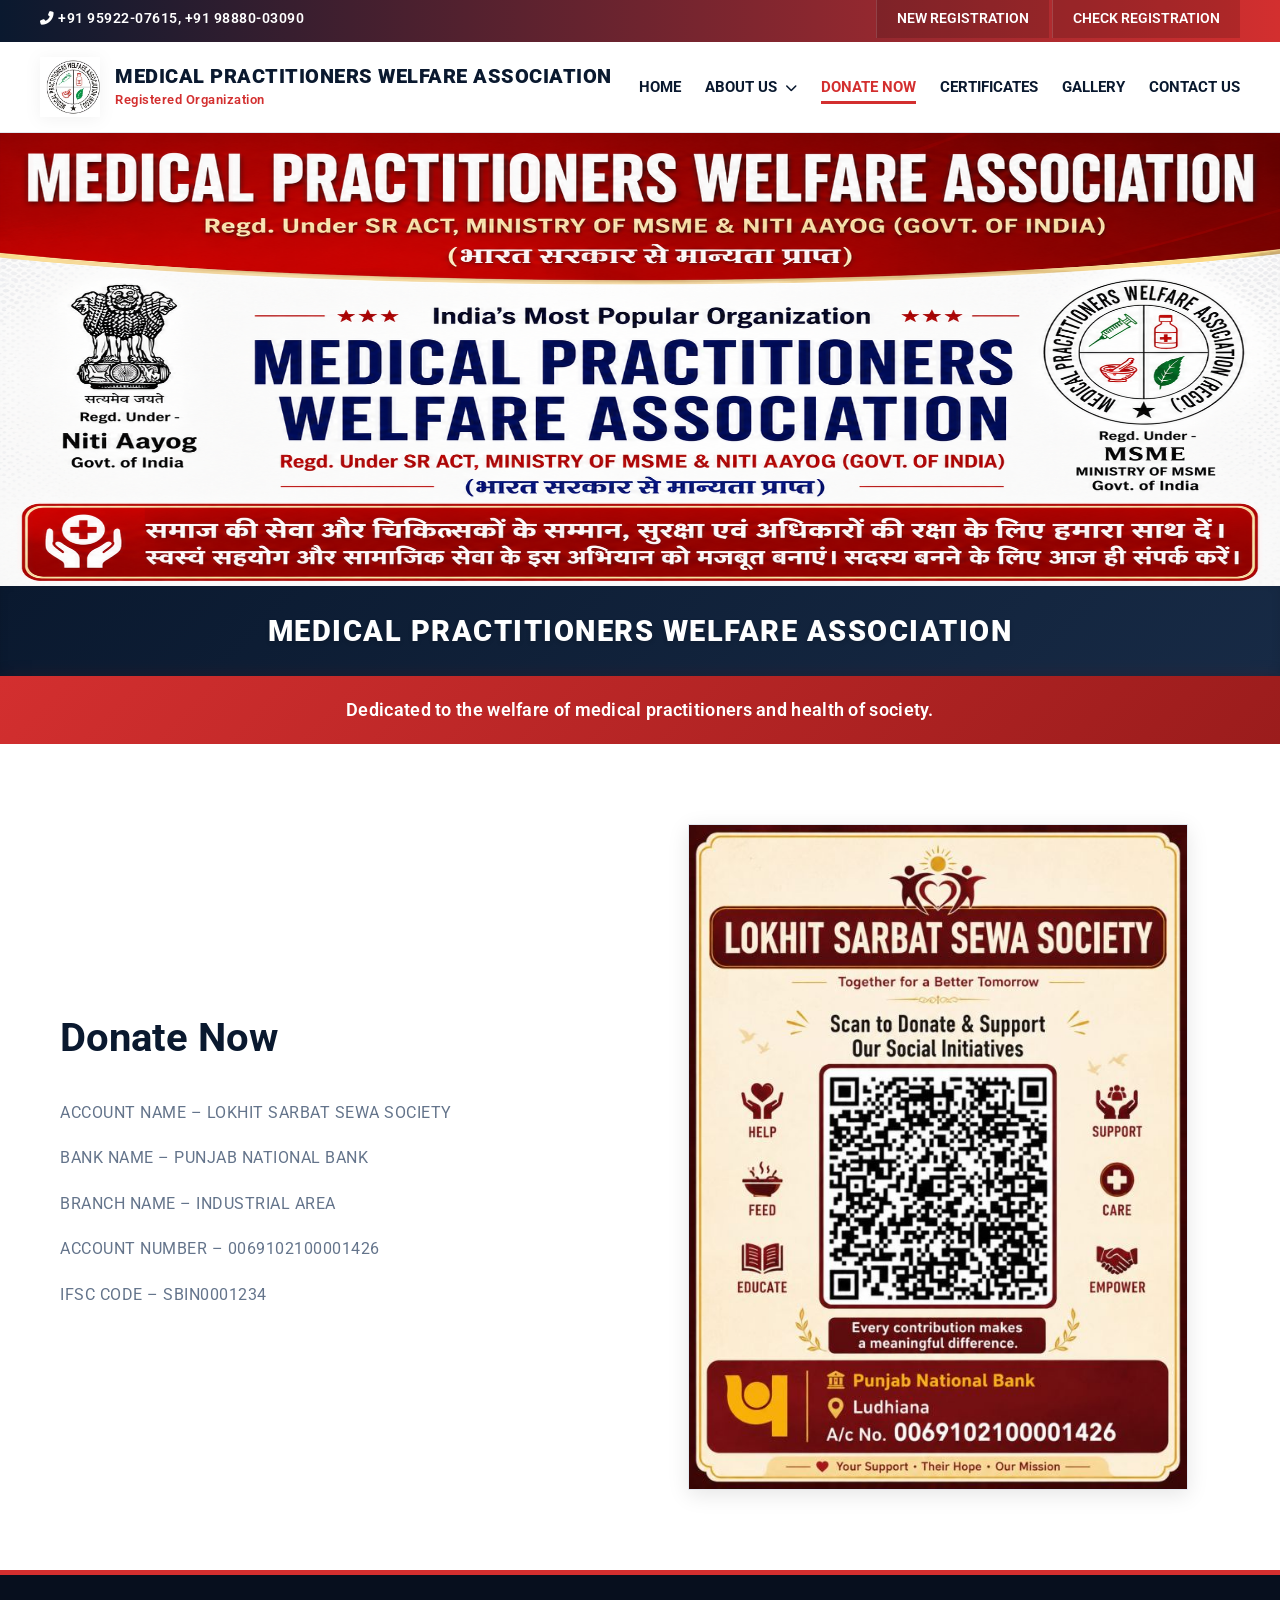
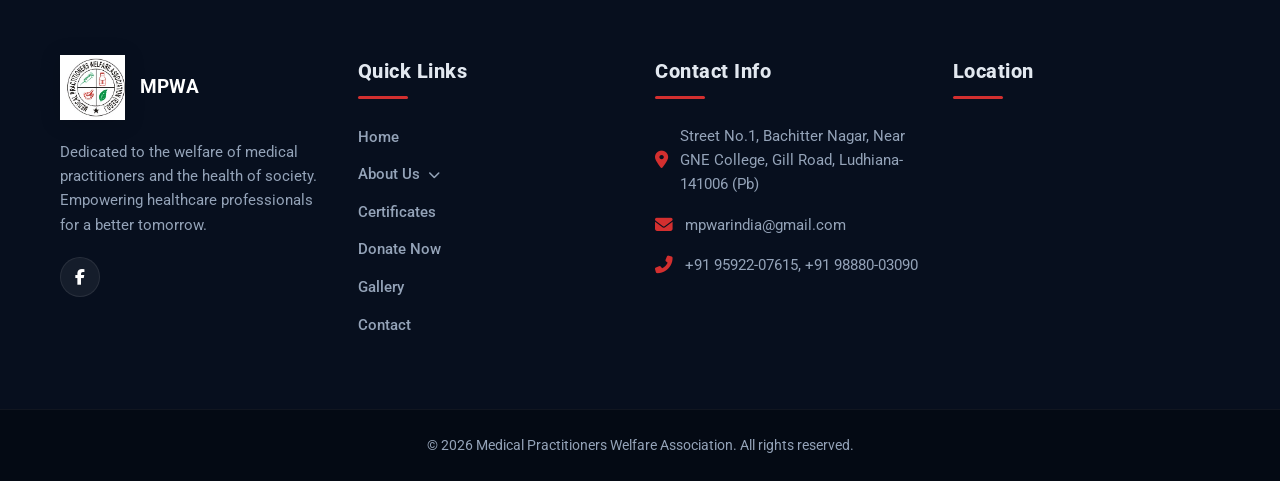
<file: donate.html>
<!DOCTYPE html>
<html lang="en">
<head>
    <meta charset="UTF-8">
    <meta name="viewport" content="width=device-width, initial-scale=1.0">
    <title>Donate Now - MPWA</title>
    <meta name="description" content="Support Medical Practitioners Welfare Association by donating.">
    <link rel="preconnect" href="https://fonts.googleapis.com">
    <link rel="preconnect" href="https://fonts.gstatic.com" crossorigin>
    <link href="https://fonts.googleapis.com/css2?family=Roboto:wght@300;400;500;700;900&display=swap" rel="stylesheet">
    <link rel="stylesheet" href="https://cdnjs.cloudflare.com/ajax/libs/font-awesome/6.4.0/css/all.min.css">
    <link rel="stylesheet" href="css/styles.css">
    <style>
        .donate-hero {
            background: linear-gradient(rgba(10, 25, 47, 0.7), rgba(10, 25, 47, 0.7)), url('assets/images/heritage_bg_1781000207028.png') center/cover;
            padding: 80px 0;
            text-align: center;
            color: white;
            border-bottom: 5px solid var(--primary-red);
        }
        .donate-hero h1 {
            font-size: 2.5rem;
            margin-top: 10px;
        }
        .donate-hero p {
            font-size: 0.9rem;
            text-transform: uppercase;
            letter-spacing: 2px;
            color: #ddd;
        }

        .donate-section {
            padding: 80px 0;
            background: white;
        }

        .donate-info h2 {
            color: var(--primary-blue);
            font-size: 2.5rem;
            margin-bottom: 30px;
        }

        .donate-details {
            display: flex;
            flex-direction: column;
            gap: 20px;
        }

        .donate-detail-item {
            color: var(--text-muted);
            font-size: 1rem;
            text-transform: uppercase;
            letter-spacing: 0.5px;
        }

        .donate-qr-poster {
            width: 100%;
            max-width: 500px;
            margin: 0 auto;
            display: block;
            border: 1px solid var(--border-color);
            box-shadow: 0 5px 20px rgba(0,0,0,0.1);
        }

        @media (max-width: 768px) {
            .donate-qr-poster {
                margin-top: 40px;
            }
        }
    </style>
</head>
<body>

    <!-- Top Action Bar -->
    <div class="top-bar">
        <div class="container top-bar-inner">
            <div class="top-links">
                <a href="#" class="dyn-phone1 preserve-icon">Help Line : +91 95922 07615</a>
            </div>
            <div class="top-actions">
                <a href="new_registration.html" class="btn-top">NEW REGISTRATION</a>
                <a href="check_registration.html" class="btn-top">CHECK REGISTRATION</a>
            </div>
        </div>
    </div>

    <!-- Header / Navigation -->
    <header class="main-header">
        <div class="container nav-container">
            <a href="index.html" class="logo-container" style="text-decoration: none;">
                <img src="assets/logo.png" alt="MPWA Logo" class="nav-logo">
                <div class="logo-text-block">
                    <span class="logo-title">MEDICAL PRACTITIONERS WELFARE ASSOCIATION</span>
                    <span class="logo-subtitle">Registered Organization</span>
                </div>
            </a>
            <nav class="desktop-nav">
                <ul class="nav-links">
                    <li><a href="index.html">Home</a></li>
                    <li class="dropdown">
                        <a href="about.html">About Us <i class="fas fa-chevron-down" style="font-size: 0.75rem; margin-left: 4px;"></i></a>
                        <div class="dropdown-content">
                            <a href="about.html">About Association</a>
                            <a href="team.html">Our Team / Members</a>
                        </div>
                    </li>
                    <li><a href="donate.html" class="active">Donate Now</a></li>
                    <li><a href="certificates.html">Certificates</a></li>
                    <li><a href="gallery.html">Gallery</a></li>
                    <li><a href="contact.html">Contact Us</a></li>
                </ul>
            </nav>
            <div class="mobile-menu-btn">
                <i class="fas fa-bars"></i>
            </div>
        </div>
    </header>

    <!-- Hero Banner -->
    <div class="hero-slider">
        <div class="slide active" style="background-image: url('assets/images/banner_2.jpg?v=2.2');"></div>
    </div>

    <!-- Banner -->
    <div class="banner-blue">
        <h2 class="banner-title">MEDICAL PRACTITIONERS WELFARE ASSOCIATION</h2>
    </div>
    <div class="banner-red-text">
        <div class="container">
            <p>Dedicated to the welfare of medical practitioners and health of society.</p>
        </div>
    </div>

    <!-- Donate Content Section -->
    <section class="donate-section">
        <div class="container grid-2 align-center">
            
            <!-- Left Info Side -->
            <div class="donate-info">
                <h2>Donate Now</h2>
                
                <div class="donate-details">
                    <div class="donate-detail-item">
                        ACCOUNT NAME – <span class="dyn-bank-acc-name">MEDICAL PRACTITIONERS WELFARE ASSOCIATION</span>
                    </div>
                    <div class="donate-detail-item">
                        BANK NAME – <span class="dyn-bank-name">STATE BANK OF INDIA</span>
                    </div>
                    <div class="donate-detail-item">
                        BRANCH NAME – <span class="dyn-bank-branch">NEW DELHI BRANCH</span>
                    </div>
                    <div class="donate-detail-item">
                        ACCOUNT NUMBER – <span class="dyn-bank-acc-no">12345678901</span>
                    </div>
                    <div class="donate-detail-item">
                        IFSC CODE – <span class="dyn-bank-ifsc">SBIN0001234</span>
                    </div>
                </div>
            </div>

            <!-- Right QR Code Side -->
            <div class="donate-qr">
                <!-- QR payment poster -->
                <img src="assets/images/donate_qr_poster_1781000295180.png" alt="Donate QR Code" class="donate-qr-poster" id="dynamic-donate-qr">
            </div>
            
        </div>
    </section>

    <!-- Footer -->
    <footer class="main-footer">
        <div class="container grid-4">
            <div class="footer-col">
                <div class="logo-container mb-20">
                    <img src="assets/logo.png" alt="Logo" class="footer-logo">
                    <span style="color:white; font-weight:bold; font-size:1.2rem;">MPWA</span>
                </div>
                <p>Dedicated to the welfare of medical practitioners and the health of society. Empowering healthcare professionals for a better tomorrow.</p>
                <div class="social-links mt-20">
                    <a href="https://www.facebook.com/share/1EE9cCnY92/" target="_blank" rel="noopener noreferrer"><i class="fab fa-facebook-f"></i></a>
                </div>
            </div>
            <div class="footer-col">
                <h3>Quick Links</h3>
                <ul class="footer-links">
                    <li><a href="index.html">Home</a></li>
                    <li class="dropdown">
                        <a href="about.html">About Us <i class="fas fa-chevron-down" style="font-size: 0.75rem; margin-left: 4px;"></i></a>
                        <div class="dropdown-content">
                            <a href="about.html">About Association</a>
                            <a href="team.html">Our Team / Members</a>
                        </div>
                    </li>
                    <!-- <li><a href="team.html">Our Team</a></li> -->
                    <li><a href="certificates.html">Certificates</a></li>
                    <li><a href="donate.html">Donate Now</a></li>
                    <li><a href="gallery.html">Gallery</a></li>
                    <li><a href="contact.html">Contact</a></li>
                </ul>
            </div>
            <div class="footer-col">
                <h3>Contact Info</h3>
                <p class="dyn-address preserve-icon"><i class="fas fa-map-marker-alt"></i> Street No.1, Bachitter Nagar, Near GNE College, Gill Road, Ludhiana-141006 (Pb)</p>
                <p class="dyn-email preserve-icon"><i class="fas fa-envelope"></i> mpwarindia@gmail.com</p>
                <p class="dyn-phone1 preserve-icon"><i class="fas fa-phone-alt"></i> +91 95922 07615</p>
            </div>
            <div class="footer-col">
                <h3>Location</h3>
                <iframe src="https://www.google.com/maps?q=30.874538,75.8619576&z=17&hl=en&output=embed" width="100%" height="200" style="border:0; border-radius:4px;" allowfullscreen="" loading="lazy" referrerpolicy="no-referrer-when-downgrade"></iframe>
            </div>
        </div>
        <div class="footer-bottom text-center">
            <p>&copy; 2026 Medical Practitioners Welfare Association. All rights reserved.</p>
        </div>
    </footer>

    <script src="js/app.js?v=2.2"></script>
</body>
</html>
</file>
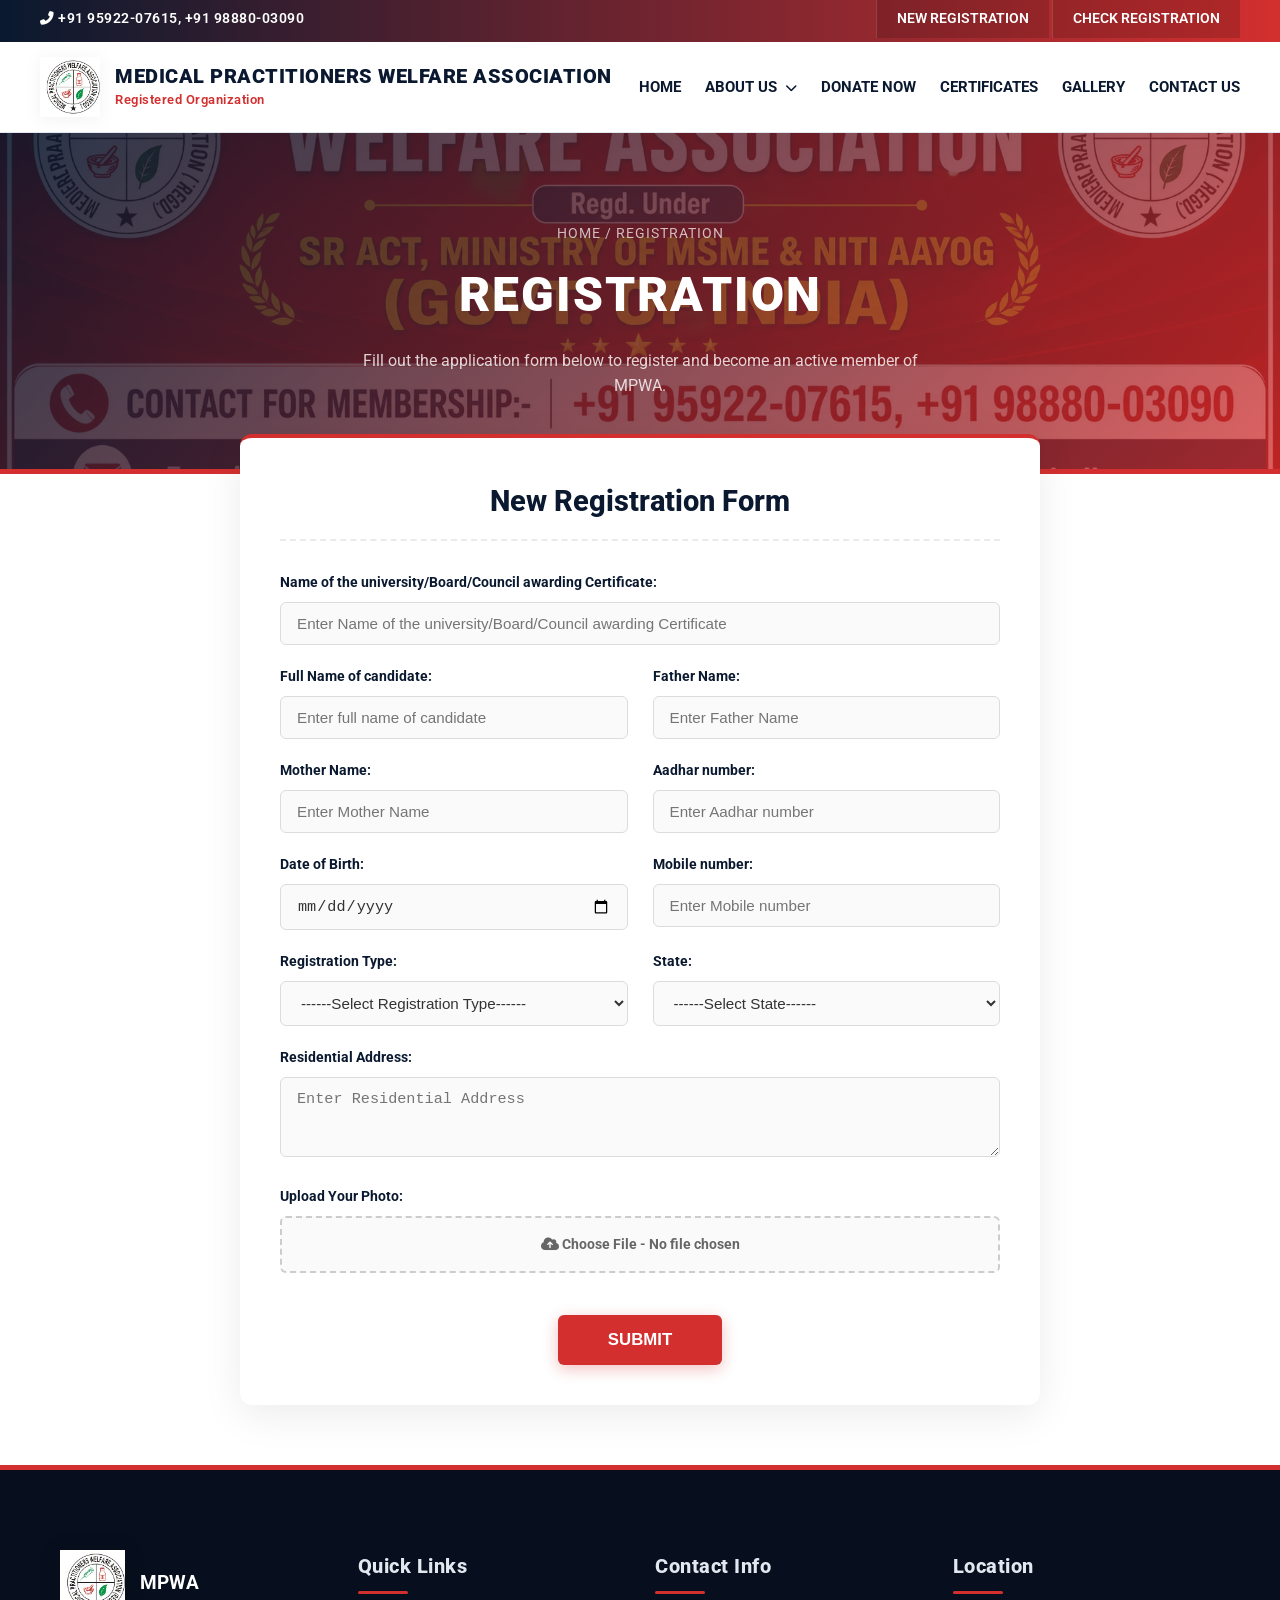
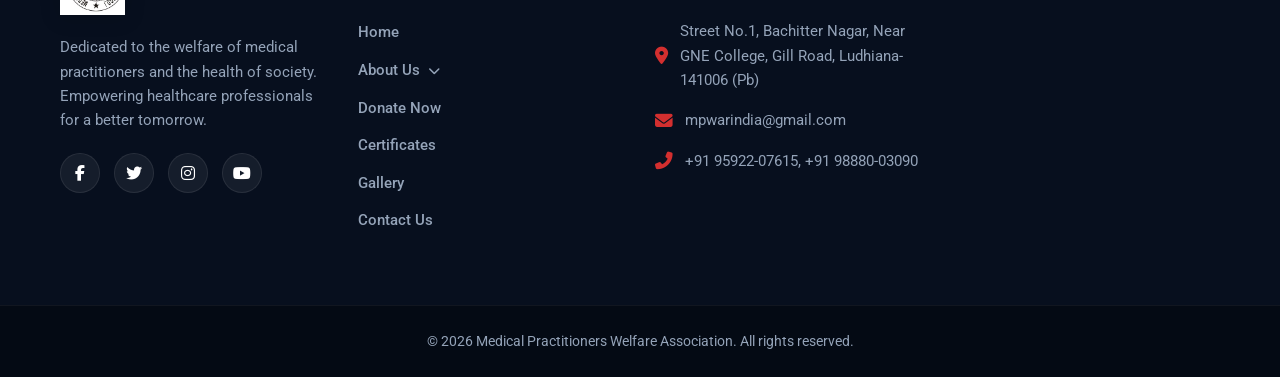
<file: new_registration.html>
<!DOCTYPE html>
<html lang="en">
<head>
    <meta charset="UTF-8">
    <meta name="viewport" content="width=device-width, initial-scale=1.0">
    <title>New Registration - Medical Practitioners Welfare Association (MPWA)</title>
    <meta name="description" content="Online membership registration form for Medical Practitioners Welfare Association (MPWA).">
    <link rel="preconnect" href="https://fonts.googleapis.com">
    <link rel="preconnect" href="https://fonts.gstatic.com" crossorigin>
    <link href="https://fonts.googleapis.com/css2?family=Roboto:wght@300;400;500;700;900&display=swap" rel="stylesheet">
    <link rel="stylesheet" href="https://cdnjs.cloudflare.com/ajax/libs/font-awesome/6.4.0/css/all.min.css">
    <link rel="stylesheet" href="css/styles.css">
    <style>
        .registration-form-card {
            max-width: 800px;
            margin: -40px auto 60px;
            background: #fff;
            padding: 40px;
            border-radius: 12px;
            box-shadow: 0 10px 40px rgba(0,0,0,0.08);
            border-top: 4px solid var(--primary-red);
            position: relative;
            z-index: 10;
        }

        .form-title {
            text-align: center;
            font-size: 1.8rem;
            font-weight: 800;
            color: var(--primary-blue);
            margin-bottom: 30px;
            border-bottom: 2px dashed #eaeaea;
            padding-bottom: 15px;
        }

        .form-grid {
            display: grid;
            grid-template-columns: repeat(2, 1fr);
            gap: 20px 25px;
        }

        .form-group-full {
            grid-column: span 2;
        }

        .form-group label {
            display: block;
            font-size: 0.9rem;
            font-weight: 700;
            color: #0A192F;
            margin-bottom: 8px;
        }

        .form-group input[type="text"],
        .form-group input[type="date"],
        .form-group select,
        .form-group textarea {
            width: 100%;
            padding: 12px 16px;
            border: 1.5px solid #dcdcdc;
            border-radius: 6px;
            font-size: 0.95rem;
            color: #333;
            transition: all 0.3s;
            outline: none;
            background-color: #fafafa;
        }

        .form-group input:focus,
        .form-group select:focus,
        .form-group textarea:focus {
            border-color: var(--primary-red);
            background-color: #fff;
            box-shadow: 0 0 0 4px rgba(211, 47, 47, 0.08);
        }

        .file-upload-wrapper {
            position: relative;
            overflow: hidden;
            display: inline-block;
            width: 100%;
        }

        .file-upload-btn {
            border: 2px dashed #ccc;
            color: #666;
            background-color: #fafafa;
            padding: 15px;
            border-radius: 6px;
            font-size: 0.9rem;
            font-weight: bold;
            text-align: center;
            cursor: pointer;
            display: block;
            transition: all 0.3s;
        }

        .file-upload-btn:hover {
            border-color: var(--primary-red);
            color: var(--primary-red);
            background-color: rgba(211, 47, 47, 0.02);
        }

        .file-upload-wrapper input[type="file"] {
            font-size: 100px;
            position: absolute;
            left: 0;
            top: 0;
            opacity: 0;
            cursor: pointer;
        }

        .submit-btn-container {
            text-align: center;
            margin-top: 35px;
        }

        .submit-btn {
            background-color: var(--primary-red);
            color: #fff;
            padding: 15px 50px;
            font-size: 1.05rem;
            font-weight: 800;
            border: none;
            border-radius: 6px;
            cursor: pointer;
            box-shadow: 0 4px 15px rgba(211, 47, 47, 0.3);
            transition: all 0.3s;
        }

        .submit-btn:hover {
            background-color: var(--dark-red);
            transform: translateY(-2px);
            box-shadow: 0 6px 20px rgba(211, 47, 47, 0.4);
        }

        .submit-btn:active {
            transform: translateY(0);
        }

        .form-message {
            margin-top: 25px;
            padding: 15px;
            border-radius: 6px;
            text-align: center;
            font-weight: bold;
            display: none;
        }

        .msg-success {
            background-color: #d4edda;
            color: #155724;
            border: 1px solid #c3e6cb;
        }

        .msg-error {
            background-color: #f8d7da;
            color: #721c24;
            border: 1px solid #f5c6cb;
        }

        /* ID Card Preview Styles */
        .id-card-preview-section {
            margin-top: 40px;
            border-top: 2px dashed #eaeaea;
            padding-top: 30px;
            display: none;
            animation: fadeIn 0.6s ease;
        }

        @keyframes fadeIn {
            from { opacity: 0; transform: translateY(20px); }
            to { opacity: 1; transform: translateY(0); }
        }

        .id-card-wrapper {
            max-width: 480px;
            margin: 20px auto 0;
            border-radius: 12px;
            overflow: hidden;
            box-shadow: 0 10px 35px rgba(0,0,0,0.15);
            border: 1.5px solid #e2e8f0;
            background: #fff;
            text-align: left;
        }

        .id-header {
            background: linear-gradient(135deg, var(--primary-blue) 0%, #172A45 100%);
            color: white;
            padding: 15px 20px;
            display: flex;
            align-items: center;
            gap: 15px;
            border-bottom: 3px solid var(--primary-red);
        }

        .id-small-logo {
            width: 45px;
            height: 45px;
            object-fit: contain;
        }

        .id-header-text h4 {
            font-size: 1rem;
            font-weight: 800;
            margin: 0;
            letter-spacing: 0.5px;
        }

        .id-header-text span {
            font-size: 0.72rem;
            color: #a1b0cb;
            font-weight: bold;
        }

        .id-body {
            padding: 25px;
            display: flex;
            gap: 25px;
            background: #fdfdfd;
        }

        .id-photo-wrap {
            width: 120px;
            height: 145px;
            border: 3px solid #fff;
            box-shadow: 0 3px 10px rgba(0,0,0,0.1);
            border-radius: 6px;
            overflow: hidden;
            background: #eaeaea;
        }

        .id-photo {
            width: 100%;
            height: 100%;
            object-fit: cover;
        }

        .id-details {
            flex: 1;
        }

        .id-details h3 {
            font-size: 1.25rem;
            font-weight: 800;
            color: #0A192F;
            margin: 0 0 10px 0;
        }

        .id-meta-item {
            margin-bottom: 8px;
            font-size: 0.85rem;
            color: #555;
        }

        .id-meta-item strong {
            color: #112240;
            display: inline-block;
            width: 110px;
        }

        .id-footer {
            background: #f7f9fc;
            padding: 10px 20px;
            font-size: 0.78rem;
            color: #666;
            text-align: center;
            border-top: 1px dashed #e2e8f0;
            font-weight: bold;
        }

        @media (max-width: 768px) {
            .form-grid {
                grid-template-columns: 1fr;
            }
            .form-group-full {
                grid-column: span 1;
            }
            .registration-form-card {
                padding: 25px 20px;
                margin: -20px 15px 40px;
            }
        }
    </style>
</head>
<body>

    <!-- Top Action Bar -->
    <div class="top-bar">
        <div class="container top-bar-inner">
            <div class="top-links">
                <a href="#" class="dyn-phone1 preserve-icon">Help Line : +91 95922 07615</a>
            </div>
            <div class="top-actions">
                <a href="new_registration.html" class="btn-top">NEW REGISTRATION</a>
                <a href="check_registration.html" class="btn-top">CHECK REGISTRATION</a>
            </div>
        </div>
    </div>

    <!-- Header / Navigation -->
    <header class="main-header">
        <div class="container nav-container">
            <a href="index.html" class="logo-container" style="text-decoration: none;">
                <img src="assets/logo.png" alt="MPWA Logo" class="nav-logo">
                <div class="logo-text-block">
                    <span class="logo-title">MEDICAL PRACTITIONERS WELFARE ASSOCIATION</span>
                    <span class="logo-subtitle">Registered Organization</span>
                </div>
            </a>
            <nav class="main-nav">
                <ul class="nav-links">
                    <li><a href="index.html">Home</a></li>
                    <li class="dropdown">
                        <a href="about.html">About Us <i class="fas fa-chevron-down" style="font-size: 0.75rem; margin-left: 4px;"></i></a>
                        <div class="dropdown-content">
                            <a href="about.html">About Association</a>
                            <a href="team.html">Our Team / Members</a>
                        </div>
                    </li>
                    <li><a href="donate.html">Donate Now</a></li>
                    <li><a href="certificates.html">Certificates</a></li>
                    <li><a href="gallery.html">Gallery</a></li>
                    <li><a href="contact.html">Contact Us</a></li>
                </ul>
            </nav>
            <div class="mobile-menu-btn">
                <i class="fas fa-bars"></i>
            </div>
        </div>
    </header>

    <!-- Page Hero -->
    <div class="page-hero">
        <div class="container">
            <div class="breadcrumb"><a href="index.html">Home</a> / Registration</div>
            <h1>REGISTRATION</h1>
            <p>Fill out the application form below to register and become an active member of MPWA.</p>
        </div>
    </div>

    <!-- Form Section -->
    <div class="container" style="padding: 0 15px;">
        <div class="registration-form-card">
            <h2 class="form-title">New Registration Form</h2>
            
            <form id="regForm" enctype="multipart/form-data">
                <div class="form-grid">

                    
                    <div class="form-group form-group-full">
                        <label for="awardingBody">Name of the university/Board/Council awarding Certificate:</label>
                        <input type="text" id="awardingBody" placeholder="Enter Name of the university/Board/Council awarding Certificate" required>
                    </div>
                    
                    <div class="form-group">
                        <label for="candidateName">Full Name of candidate:</label>
                        <input type="text" id="candidateName" placeholder="Enter full name of candidate" required>
                    </div>
                    
                    <div class="form-group">
                        <label for="fatherName">Father Name:</label>
                        <input type="text" id="fatherName" placeholder="Enter Father Name" required>
                    </div>
                    
                    <div class="form-group">
                        <label for="motherName">Mother Name:</label>
                        <input type="text" id="motherName" placeholder="Enter Mother Name" required>
                    </div>
                    
                    <div class="form-group">
                        <label for="aadharNo">Aadhar number:</label>
                        <input type="text" id="aadharNo" placeholder="Enter Aadhar number" required>
                    </div>
                    
                    <div class="form-group">
                        <label for="dob">Date of Birth:</label>
                        <input type="date" id="dob" required>
                    </div>
                    
                    <div class="form-group">
                        <label for="mobileNo">Mobile number:</label>
                        <input type="text" id="mobileNo" placeholder="Enter Mobile number" required>
                    </div>
                    
                    <div class="form-group">
                        <label for="regType">Registration Type:</label>
                        <select id="regType" required>
                            <option value="">------Select Registration Type------</option>
                            <option value="RMP Doctor">RMP Doctor</option>
                            <option value="BAMS">BAMS</option>
                            <option value="BHMS">BHMS</option>
                            <option value="BUMS">BUMS</option>
                            <option value="BNYS">BNYS</option>
                            <option value="BPT (Physiotherapist)">BPT (Physiotherapist)</option>
                            <option value="DMLT Professional">DMLT Professional</option>
                            <option value="Lab Technician">Lab Technician</option>
                            <option value="Pharmacist">Pharmacist</option>
                            <option value="Staff Nurse">Staff Nurse</option>
                            <option value="ANM">ANM</option>
                            <option value="GNM">GNM</option>
                            <option value="Community Health Officer">Community Health Officer</option>
                            <option value="Clinic Owner">Clinic Owner</option>
                            <option value="DPT">DPT</option>
                            <option value="BAMS(AM)">BAMS(AM)</option>
                            <option value="BEMS">BEMS</option>
                            <option value="DMRT">DMRT</option>
                            <option value="BMRT">BMRT</option>
                            <option value="CMS & ED">CMS & ED</option>
                            <option value="DOT">DOT</option>
                            <option value="DHW">DHW</option>
                            <option value="DAP">DAP</option>
                            <option value="DHP">DHP</option>
                            <option value="Other healthcare Professional">Other healthcare Professional</option>
                        </select>
                    </div>
                    
                    <div class="form-group">
                        <label for="state">State:</label>
                        <select id="state" required>
                            <option value="">------Select State------</option>
                            <option value="Andaman and Nicobar Islands">Andaman and Nicobar Islands</option>
                            <option value="Andhra Pradesh">Andhra Pradesh</option>
                            <option value="Arunachal Pradesh">Arunachal Pradesh</option>
                            <option value="Assam">Assam</option>
                            <option value="Bihar">Bihar</option>
                            <option value="Chandigarh">Chandigarh</option>
                            <option value="Chhattisgarh">Chhattisgarh</option>
                            <option value="Dadra and Nagar Haveli">Dadra and Nagar Haveli</option>
                            <option value="Daman and Diu">Daman and Diu</option>
                            <option value="Delhi">Delhi</option>
                            <option value="Goa">Goa</option>
                            <option value="Gujarat">Gujarat</option>
                            <option value="Haryana">Haryana</option>
                            <option value="Himachal Pradesh">Himachal Pradesh</option>
                            <option value="Jammu and Kashmir">Jammu and Kashmir</option>
                            <option value="Jharkhand">Jharkhand</option>
                            <option value="Karnataka">Karnataka</option>
                            <option value="Kerala">Kerala</option>
                            <option value="Ladakh">Ladakh</option>
                            <option value="Lakshadweep">Lakshadweep</option>
                            <option value="Madhya Pradesh">Madhya Pradesh</option>
                            <option value="Maharashtra">Maharashtra</option>
                            <option value="Manipur">Manipur</option>
                            <option value="Meghalaya">Meghalaya</option>
                            <option value="Mizoram">Mizoram</option>
                            <option value="Nagaland">Nagaland</option>
                            <option value="Odisha">Odisha</option>
                            <option value="Puducherry">Puducherry</option>
                            <option value="Punjab">Punjab</option>
                            <option value="Rajasthan">Rajasthan</option>
                            <option value="Sikkim">Sikkim</option>
                            <option value="Tamil Nadu">Tamil Nadu</option>
                            <option value="Telangana">Telangana</option>
                            <option value="Tripura">Tripura</option>
                            <option value="Uttar Pradesh">Uttar Pradesh</option>
                            <option value="Uttarakhand">Uttarakhand</option>
                            <option value="West Bengal">West Bengal</option>
                        </select>
                    </div>
                    
                    <div class="form-group form-group-full">
                        <label for="address">Residential Address:</label>
                        <textarea id="address" rows="3" placeholder="Enter Residential Address" required></textarea>
                    </div>
                    
                    <div class="form-group form-group-full">
                        <label>Upload Your Photo:</label>
                        <div class="file-upload-wrapper">
                            <span class="file-upload-btn" id="fileBtn"><i class="fas fa-cloud-upload-alt"></i> Choose File - No file chosen</span>
                            <input type="file" id="photo" accept="image/*" required>
                        </div>
                    </div>
                </div>
                
                <div class="submit-btn-container">
                    <button type="submit" class="submit-btn">SUBMIT</button>
                </div>
            </form>

            <div id="formMsg" class="form-message"></div>


        </div>
    </div>

    <!-- Footer -->
    <footer class="main-footer bg-blue">
        <div class="container grid-4">
            <div class="footer-col">
                <div class="logo-container mb-20">
                    <img src="assets/logo.png" alt="Logo" class="footer-logo">
                    <span style="color:white; font-weight:bold; font-size:1.2rem;">MPWA</span>
                </div>
                <p>Dedicated to the welfare of medical practitioners and the health of society. Empowering healthcare professionals for a better tomorrow.</p>
                <div class="social-links mt-20">
                    <a href="#"><i class="fab fa-facebook-f"></i></a>
                    <a href="#"><i class="fab fa-twitter"></i></a>
                    <a href="#"><i class="fab fa-instagram"></i></a>
                    <a href="#"><i class="fab fa-youtube"></i></a>
                </div>
            </div>
            <div class="footer-col">
                <h3>Quick Links</h3>
                <ul class="footer-links">
                    <li><a href="index.html">Home</a></li>
                    <li class="dropdown">
                        <a href="about.html">About Us <i class="fas fa-chevron-down" style="font-size: 0.75rem; margin-left: 4px;"></i></a>
                        <div class="dropdown-content">
                            <a href="about.html">About Association</a>
                            <a href="team.html">Our Team / Members</a>
                        </div>
                    </li>
                    <li><a href="donate.html">Donate Now</a></li>
                    <li><a href="certificates.html">Certificates</a></li>
                    <li><a href="gallery.html">Gallery</a></li>
                    <li><a href="contact.html">Contact Us</a></li>
                </ul>
            </div>
            <div class="footer-col">
                <h3>Contact Info</h3>
                <p class="dyn-address preserve-icon"><i class="fas fa-map-marker-alt"></i> Street No.1, Bachitter Nagar, Near GNE College, Gill Road, Ludhiana-141006 (Pb)</p>
                <p class="dyn-email preserve-icon"><i class="fas fa-envelope"></i> mpwarindia@gmail.com</p>
                <p class="dyn-phone1 preserve-icon"><i class="fas fa-phone-alt"></i> +91 95922 07615</p>
            </div>
            <div class="footer-col">
                <h3>Location</h3>
                <iframe src="https://www.google.com/maps/embed?pb=!1m18!1m12!1m3!1d3424.4754593455327!2d75.8647038151336!3d30.87332398158739!2m3!1f0!2f0!3f0!3m2!1i1024!2i768!4f13.1!3m3!1m2!1s0x391a825b4ab4b60b%3A0xc3b83b3d2b0cf53!2sNew%20Janta%20Nagar%2C%20Ludhiana%2C%20Punjab%20141003" width="100%" height="150" style="border:0; border-radius: 4px;" allowfullscreen="" loading="lazy"></iframe>
            </div>
        </div>
        <div class="footer-bottom text-center">
            <p>&copy; 2026 Medical Practitioners Welfare Association. All rights reserved.</p>
        </div>
    </footer>

    <script src="js/app.js?v=2.2"></script>
    <script>
        // Update label on file upload
        const fileInput = document.getElementById('photo');
        const fileBtn = document.getElementById('fileBtn');
        let selectedFileUrl = '';
        let base64Photo = '';
        
        fileInput.addEventListener('change', (e) => {
            if (e.target.files.length > 0) {
                const file = e.target.files[0];
                fileBtn.innerHTML = `<i class="fas fa-file-image"></i> ${file.name}`;
                fileBtn.style.borderColor = '#2e7d32';
                fileBtn.style.color = '#2e7d32';
                selectedFileUrl = URL.createObjectURL(file);
                
                // Convert file to Base64 to save in localStorage
                const reader = new FileReader();
                reader.onloadend = () => {
                    base64Photo = reader.result;
                };
                reader.readAsDataURL(file);
            } else {
                fileBtn.innerHTML = '<i class="fas fa-cloud-upload-alt"></i> Choose File - No file chosen';
                fileBtn.style.borderColor = '#ccc';
                fileBtn.style.color = '#666';
                selectedFileUrl = '';
                base64Photo = '';
            }
        });

        // Form submission post to server
        const regForm = document.getElementById('regForm');
        const formMsg = document.getElementById('formMsg');
        
        regForm.addEventListener('submit', (e) => {
            e.preventDefault();
            
            formMsg.style.display = 'block';
            formMsg.className = 'form-message msg-success';
            formMsg.innerHTML = `<i class="fas fa-spinner fa-spin"></i> Submitting application, please wait...`;

            const nameVal = document.getElementById('candidateName').value;
            const fatherNameVal = document.getElementById('fatherName').value;
            const motherNameVal = document.getElementById('motherName').value;
            const aadharNoVal = document.getElementById('aadharNo').value;
            const dobVal = document.getElementById('dob').value;
            const mobileNoVal = document.getElementById('mobileNo').value;
            const regTypeVal = document.getElementById('regType').value;
            const stateVal = document.getElementById('state').value;
            const addressVal = document.getElementById('address').value;
            const awardingBodyVal = document.getElementById('awardingBody').value;

            const payload = {
                name: nameVal,
                fatherName: fatherNameVal,
                motherName: motherNameVal,
                aadharNo: aadharNoVal,
                dob: dobVal,
                mobileNo: mobileNoVal,
                regType: regTypeVal,
                state: stateVal,
                address: addressVal,
                awardingBody: awardingBodyVal,
                photo: base64Photo
            };

            fetch('submit_registration.php', {
                method: 'POST',
                headers: {
                    'Content-Type': 'application/json'
                },
                body: JSON.stringify(payload)
            })
            .then(res => res.json())
            .then(data => {
                if (data.success) {
                    formMsg.className = 'form-message msg-success';
                    formMsg.innerHTML = `<i class="fas fa-check-circle"></i> Application Submitted Successfully!<br>Your Application Reference Number is: <strong>${data.request_id}</strong>.<br>Please keep this for your reference. The admin will verify your details, complete formalities, assign your official Registration Number, and activate your ID card.`;
                    regForm.reset();
                    fileBtn.innerHTML = '<i class="fas fa-cloud-upload-alt"></i> Choose File - No file chosen';
                    fileBtn.style.borderColor = '#ccc';
                    fileBtn.style.color = '#666';
                    base64Photo = '';
                    selectedFileUrl = '';
                } else {
                    formMsg.className = 'form-message msg-error';
                    formMsg.innerHTML = `<i class="fas fa-times-circle"></i> Error: ${data.message}`;
                }
            })
            .catch(err => {
                console.error(err);
                formMsg.className = 'form-message msg-error';
                formMsg.innerHTML = `<i class="fas fa-times-circle"></i> Something went wrong. Please check your network connection and try again.`;
            });
        });
    </script>
</body>
</html>
</file>
<file: css/styles.css>
/* 
 * TACC Institutional Styling
 */

:root {
    --primary-blue: #0A192F; /* Deep Navy Blue */
    --primary-red: #D32F2F;  /* Strong Crimson Red */
    --dark-red: #9B1C1C;
    --light-gray: #F8FAFC;
    --border-color: #E2E8F0;
    --text-main: #1E293B;
    --text-muted: #64748B;
    --white: #FFFFFF;
    
    --font-main: 'Roboto', sans-serif;
    --transition: all 0.4s cubic-bezier(0.16, 1, 0.3, 1);
}

* {
    margin: 0;
    padding: 0;
    box-sizing: border-box;
}

body {
    font-family: var(--font-main);
    color: var(--text-main);
    line-height: 1.6;
    background-color: var(--white);
    overflow-x: hidden;
}

a {
    text-decoration: none;
    color: inherit;
    transition: var(--transition);
}

img {
    max-width: 100%;
    height: auto;
}

.container {
    max-width: 1200px;
    margin: 0 auto;
    padding: 0 20px;
}

.text-center { text-align: center; }
.text-left { text-align: left; }
.text-red { color: var(--primary-red); }
.bg-light { background-color: var(--light-gray); }
.mt-20 { margin-top: 20px; }
.mt-30 { margin-top: 30px; }
.mt-40 { margin-top: 40px; }
.mb-20 { margin-bottom: 20px; }

/* Grid Utilities */
.grid-2 { display: grid; grid-template-columns: 1fr 1fr; gap: 30px; }
.grid-3 { display: grid; grid-template-columns: repeat(3, 1fr); gap: 30px; }
.grid-4 { display: grid; grid-template-columns: repeat(4, 1fr); gap: 30px; }
.flex-between { display: flex; justify-content: space-between; flex-wrap: wrap; }
.align-center { align-items: center; }

/* Top Action Bar */
.top-bar {
    background: linear-gradient(90deg, var(--primary-blue) 0%, var(--primary-red) 100%);
    color: var(--white);
    font-size: 0.85rem;
    font-weight: 500;
    padding: 0;
    line-height: 1;
    box-shadow: 0 2px 10px rgba(0, 0, 0, 0.1);
}

.top-bar-inner {
    display: flex;
    justify-content: space-between;
    align-items: stretch;
    min-height: 42px;
    max-width: 100% !important;
    padding: 0 40px !important;
}

.top-links a {
    padding: 12px 0;
    display: inline-block;
    letter-spacing: 0.5px;
    font-weight: 600;
}

.top-actions .btn-top {
    background-color: rgba(0, 0, 0, 0.15);
    padding: 12px 20px;
    display: inline-block;
    font-weight: 600;
    border-left: 1px solid rgba(255,255,255,0.15);
    transition: var(--transition);
}

.top-actions .btn-top:hover {
    background-color: var(--white);
    color: var(--primary-red);
}

/* Header */
.main-header {
    background: rgba(255, 255, 255, 0.95);
    backdrop-filter: blur(10px);
    border-bottom: 1px solid var(--border-color);
    padding: 15px 0;
    position: sticky;
    top: 0;
    z-index: 1000;
    box-shadow: 0 4px 30px rgba(0, 0, 0, 0.02);
}

.nav-container {
    display: flex;
    justify-content: space-between;
    align-items: center;
    max-width: 100% !important;
    padding: 0 40px !important;
}

.logo-container {
    display: flex;
    align-items: center;
    gap: 15px;
}

.nav-logo {
    width: 60px;
    height: 60px;
    filter: drop-shadow(0 2px 8px rgba(0,0,0,0.05));
}

.logo-text-block {
    display: flex;
    flex-direction: column;
}

.logo-title {
    font-size: 1.25rem;
    font-weight: 900;
    color: var(--primary-blue);
    letter-spacing: 0.5px;
    line-height: 1.2;
}

.logo-subtitle {
    font-size: 0.8rem;
    font-weight: 600;
    color: var(--primary-red);
    letter-spacing: 0.5px;
    margin-top: 2px;
}

.nav-links {
    list-style: none;
    display: flex;
    gap: 24px;
}

.nav-links a {
    font-weight: 700;
    font-size: 0.95rem;
    color: var(--primary-blue);
    text-transform: uppercase;
    padding: 8px 0;
    position: relative;
}

.nav-links a::after {
    content: '';
    position: absolute;
    bottom: 0; left: 0;
    width: 0; height: 3px;
    background-color: var(--primary-red);
    transition: var(--transition);
}

.nav-links a:hover::after, .nav-links a.active::after {
    width: 100%;
}

.nav-links a:hover, .nav-links a.active {
    color: var(--primary-red);
}

/* Dropdown Styles */
.dropdown {
    position: relative;
    display: inline-block;
}

.dropdown-content {
    display: none;
    position: absolute;
    background-color: var(--white);
    min-width: 190px;
    box-shadow: 0 10px 30px rgba(10, 25, 47, 0.08);
    z-index: 100;
    border-top: 3px solid var(--primary-red);
    border-radius: 0 0 8px 8px;
    overflow: hidden;
    top: 100%;
    left: 0;
}

.dropdown-content a {
    color: var(--text-main);
    padding: 12px 18px;
    text-decoration: none;
    display: block;
    font-size: 0.9rem;
    border-bottom: 1px solid #f1f5f9;
    text-transform: none;
    font-weight: 600;
    transition: var(--transition);
}

.dropdown-content a::after {
    display: none;
}

.dropdown-content a:hover {
    background-color: #f8fafc;
    color: var(--primary-red);
    padding-left: 22px;
}

.dropdown:hover .dropdown-content {
    display: block;
    animation: slideUp 0.3s ease-out;
}

@keyframes slideUp {
    from { opacity: 0; transform: translateY(10px); }
    to { opacity: 1; transform: translateY(0); }
}

.mobile-menu-btn {
    display: none;
    font-size: 1.5rem;
    color: var(--primary-blue);
    cursor: pointer;
    transition: var(--transition);
}

.mobile-menu-btn:hover {
    color: var(--primary-red);
}

/* Institutional Banners */
.banner-blue {
    background: linear-gradient(135deg, #0A192F 0%, #172A45 100%);
    color: var(--white);
    text-align: center;
    padding: 22px 0;
    box-shadow: inset 0 -2px 10px rgba(0,0,0,0.1);
}

.banner-blue .banner-title {
    font-size: 1.8rem;
    font-weight: 900;
    letter-spacing: 1.5px;
    text-shadow: 0 2px 4px rgba(0,0,0,0.15);
}

.banner-red-logos {
    background-color: var(--primary-red);
    padding: 20px 0;
}

.logos-flex {
    display: flex;
    justify-content: space-around;
    align-items: center;
    color: var(--white);
    font-weight: bold;
    flex-wrap: wrap;
    gap: 15px;
}

.logo-item {
    display: flex;
    flex-direction: column;
    align-items: center;
    gap: 5px;
    font-size: 0.9rem;
    text-transform: uppercase;
}

.logo-item i {
    font-size: 2rem;
}

.center-seal {
    width: 100px;
    height: 100px;
    background: white;
    border-radius: 50%;
    padding: 5px;
}

.banner-red-text {
    background: linear-gradient(135deg, var(--primary-red) 0%, var(--dark-red) 100%);
    color: var(--white);
    text-align: center;
    padding: 18px 0;
    font-weight: 600;
    font-size: 1.15rem;
    line-height: 1.7;
    letter-spacing: 0.3px;
    box-shadow: 0 4px 20px rgba(211, 47, 47, 0.15);
}

/* Action Cards */
.action-cards-section {
    padding: 60px 0;
}

.action-card {
    background: var(--white);
    border: 1px solid var(--border-color);
    border-radius: 16px;
    padding: 40px 24px;
    text-align: center;
    box-shadow: 0 4px 20px rgba(0,0,0,0.02);
    transition: var(--transition);
    position: relative;
    overflow: hidden;
}

.action-card::before {
    content: '';
    position: absolute;
    top: 0; left: 0; width: 100%; height: 4px;
    background: linear-gradient(90deg, var(--primary-blue), var(--primary-red));
}

.action-card:hover {
    transform: translateY(-8px);
    box-shadow: 0 20px 40px rgba(10, 25, 47, 0.06);
    border-color: rgba(211, 47, 47, 0.15);
}

.icon-circle {
    width: 70px;
    height: 70px;
    border-radius: 50%;
    background: linear-gradient(135deg, rgba(10, 25, 47, 0.04) 0%, rgba(211, 47, 47, 0.04) 100%);
    color: var(--primary-red);
    display: flex;
    align-items: center;
    justify-content: center;
    font-size: 1.8rem;
    margin: 0 auto 24px;
    transition: var(--transition);
}

.action-card:hover .icon-circle {
    background: linear-gradient(135deg, var(--primary-blue) 0%, var(--primary-red) 100%);
    color: var(--white);
    transform: scale(1.1) rotate(5deg);
}

.action-card h3 {
    font-size: 1.2rem;
    font-weight: 800;
    color: var(--primary-blue);
}

/* Sections Global */
section {
    padding: 80px 0;
}

.sub-heading {
    font-size: 0.95rem;
    font-weight: 800;
    letter-spacing: 1.5px;
    margin-bottom: 12px;
    text-transform: uppercase;
    color: var(--primary-red);
}

.section-title {
    font-size: 2.5rem;
    color: var(--primary-blue);
    font-weight: 800;
    margin-bottom: 20px;
    letter-spacing: -0.5px;
}

.title-underline-center {
    width: 80px;
    height: 4px;
    background: var(--primary-red);
    margin: 0 auto 35px;
    border-radius: 2px;
}

/* Buttons */
.btn-solid-red, .btn-solid-blue {
    display: inline-flex;
    align-items: center;
    justify-content: center;
    gap: 8px;
    padding: 14px 32px;
    color: var(--white);
    font-weight: 700;
    text-transform: uppercase;
    border: none;
    cursor: pointer;
    font-size: 0.95rem;
    border-radius: 8px;
    box-shadow: 0 4px 15px rgba(0, 0, 0, 0.08);
    transition: var(--transition);
}

.btn-solid-red { 
    background: linear-gradient(135deg, var(--primary-red) 0%, var(--dark-red) 100%); 
    box-shadow: 0 4px 15px rgba(211, 47, 47, 0.2);
}
.btn-solid-red:hover { 
    transform: translateY(-2px);
    box-shadow: 0 8px 25px rgba(211, 47, 47, 0.35);
}

.btn-solid-blue { 
    background: linear-gradient(135deg, var(--primary-blue) 0%, #15305B 100%); 
    box-shadow: 0 4px 15px rgba(10, 25, 47, 0.2);
}
.btn-solid-blue:hover { 
    transform: translateY(-2px);
    box-shadow: 0 8px 25px rgba(10, 25, 47, 0.35);
    color: var(--white);
}

/* Images */
.bordered-img {
    border: 8px solid var(--white);
    box-shadow: 0 10px 30px rgba(0,0,0,0.08);
    border-radius: 12px;
}

/* Verification Section */
.verify-box {
    max-width: 700px;
    margin: 0 auto;
    background: var(--white);
    border: 1px solid var(--border-color);
    border-radius: 20px;
    padding: 45px;
    box-shadow: 0 10px 40px rgba(10, 25, 47, 0.04);
    position: relative;
    overflow: hidden;
}

.verify-box::before {
    content: '';
    position: absolute;
    top: 0; left: 0; width: 100%; height: 5px;
    background: linear-gradient(90deg, var(--primary-red), var(--primary-blue));
}

.search-container {
    display: flex;
    gap: 12px;
    margin: 25px 0;
}

.search-container input {
    flex: 1;
    padding: 16px 20px;
    border: 2px solid var(--border-color);
    font-size: 1rem;
    border-radius: 8px;
    outline: none;
    transition: var(--transition);
}

.search-container input:focus {
    border-color: var(--primary-red);
    box-shadow: 0 0 0 4px rgba(211, 47, 47, 0.1);
}

/* ID Card Styles (Reused & Adjusted) */
.id-card-container { margin-top: 30px; }
.hidden { display: none !important; }

.id-card {
    background: white;
    border-radius: 16px;
    overflow: hidden;
    box-shadow: 0 15px 40px rgba(10, 25, 47, 0.1);
    border: 1px solid var(--border-color);
    transition: var(--transition);
}

.id-header {
    background: linear-gradient(135deg, var(--primary-blue) 0%, #172A45 100%);
    color: white;
    padding: 20px;
    display: flex;
    align-items: center;
    gap: 15px;
    border-bottom: 4px solid var(--primary-red);
}

.id-small-logo {
    width: 50px;
    height: 50px;
    background: white;
    border-radius: 50%;
    padding: 2px;
}

.id-header h4 { font-size: 1.15rem; font-weight: 800; margin-bottom: 2px; }
.id-header span { font-size: 0.8rem; color: #a1b0cb; font-weight: 600; }

.id-body {
    padding: 30px 25px;
    display: flex;
    gap: 25px;
}

.id-photo-area {
    display: flex;
    flex-direction: column;
    align-items: center;
    gap: 12px;
    width: 140px;
}

.member-photo {
    width: 120px;
    height: 140px;
    object-fit: cover;
    border: 4px solid var(--white);

    box-shadow: 0 4px 15px rgba(0,0,0,0.1);
}

.id-badge-number {
    font-weight: 700;
    font-size: 0.85rem;
    background: linear-gradient(135deg, var(--primary-blue) 0%, var(--primary-red) 100%);
    color: white;
    padding: 5px 12px;
    border-radius: 20px;
    box-shadow: 0 2px 8px rgba(0,0,0,0.1);
}

.id-details-area { flex: 1; }
.member-name { font-size: 1.65rem; color: var(--primary-blue); font-weight: 900; margin-bottom: 4px; text-transform: uppercase; }
.member-designation { font-weight: 700; font-size: 1.05rem; margin-bottom: 18px; padding-bottom: 10px; border-bottom: 1px dashed #e2e8f0; color: var(--primary-red); }

.details-grid { display: grid; grid-template-columns: 1fr 1fr; gap: 15px; }
.detail-item { display: flex; flex-direction: column; }
.detail-label { font-size: 0.75rem; color: var(--text-muted); text-transform: uppercase; font-weight: 700; letter-spacing: 0.5px; }
.detail-value { font-weight: 700; color: var(--primary-blue); font-size: 1rem; margin-top: 2px; }

.id-footer {
    background: var(--light-gray);
    color: var(--text-muted);
    text-align: center;
    padding: 14px;
    font-size: 0.85rem;
    font-style: italic;
    font-weight: 600;
    border-top: 1px solid #eee;
}

/* Leaders Section */
.national-president {
    margin-bottom: 50px;
}

.leader-img-large {
    width: 250px;
    height: 250px;
    border-radius: 8px;
    object-fit: cover;
    border: 4px solid #cbd5e1;
    margin-bottom: 24px;
    box-shadow: 0 10px 30px rgba(10, 25, 47, 0.05);
    transition: var(--transition);
}

.leader-img-large:hover {
    transform: scale(1.03) rotate(2deg);
}

.national-president h3 { font-size: 2rem; color: var(--primary-blue); font-weight: 900; }
.national-president .leader-title { color: var(--primary-red); font-weight: 800; margin-bottom: 15px; font-size: 1.1rem; text-transform: uppercase; }
.national-president .leader-desc { max-width: 650px; margin: 0 auto; font-style: italic; color: var(--text-muted); line-height: 1.8; }

.leaders-grid {
    display: grid;
    grid-template-columns: repeat(2, 1fr);
    gap: 30px;
}

.leader-card {
    background: var(--white);
    padding: 30px 20px;
    border: 1px solid var(--border-color);
    border-radius: 16px;
    box-shadow: 0 4px 20px rgba(0,0,0,0.02);
    transition: var(--transition);
}

.leader-card:hover {
    transform: translateY(-5px);
    box-shadow: 0 15px 35px rgba(10, 25, 47, 0.08);
    border-color: rgba(10, 25, 47, 0.1);
}

.leader-img-small {
    width: 130px;
    height: 130px;
    border-radius: 8px;
    object-fit: cover;
    border: 3px solid #cbd5e1;
    box-shadow: 0 8px 20px rgba(10, 25, 47, 0.05);
    margin-bottom: 18px;
    transition: var(--transition);
}

.leader-img-small:hover {
    transform: scale(1.05);
}

.leader-card h4 { color: var(--primary-blue); font-size: 1.25rem; font-weight: 800; }
.leader-card p { color: var(--primary-red); font-size: 0.95rem; font-weight: 700; text-transform: uppercase; margin-top: 2px; }

/* Info Blocks */
.info-block {
    background: var(--white);
    padding: 45px 30px;
    text-align: center;
    border: 1px solid var(--border-color);
    border-radius: 16px;
    box-shadow: 0 4px 20px rgba(0,0,0,0.02);
    transition: var(--transition);
}

.info-block:hover {
    transform: translateY(-5px);
    box-shadow: 0 15px 35px rgba(10, 25, 47, 0.06);
}

.block-icon {
    font-size: 2.8rem;
    color: var(--primary-red);
    margin-bottom: 24px;
    transition: var(--transition);
}

.info-block:hover .block-icon {
    transform: scale(1.1) rotate(-5deg);
}

.info-block h3 {
    color: var(--primary-blue);
    margin-bottom: 15px;
    font-size: 1.35rem;
    font-weight: 800;
}

/* Call to Action Banners */
.banner-red-cta {
    background: linear-gradient(135deg, var(--primary-red) 0%, var(--dark-red) 100%);
    padding: 45px 0;
    color: var(--white);
    box-shadow: 0 5px 25px rgba(211, 47, 47, 0.2);
}

.cta-text {
    font-size: 1.8rem;
    font-weight: 300;
    line-height: 1.4;
}

.cta-text strong {
    font-weight: 800;
}

/* Reviews */
.review-card {
    background: var(--white);
    border: 1px solid var(--border-color);
    padding: 25px;
    border-radius: 8px;
    box-shadow: 0 5px 15px rgba(0,0,0,0.05);
}

.review-header {
    display: flex;
    align-items: center;
    gap: 15px;
    margin-bottom: 15px;
}

.review-header img {
    border-radius: 50%;
}

.stars {
    font-size: 0.8rem;
    margin-top: 5px;
}

.review-text {
    font-style: italic;
    color: var(--text-muted);
}

/* Reviews */
.review-card {
    background: var(--white);
    border: 1px solid var(--border-color);
    padding: 30px;
    border-radius: 16px;
    box-shadow: 0 4px 20px rgba(0,0,0,0.02);
    transition: var(--transition);
}

.review-card:hover {
    transform: translateY(-5px);
    box-shadow: 0 15px 30px rgba(10, 25, 47, 0.05);
}

.review-header {
    display: flex;
    align-items: center;
    gap: 15px;
    margin-bottom: 15px;
}

.review-header img {
    border-radius: 50%;
    border: 3px solid var(--white);
    box-shadow: 0 4px 10px rgba(0,0,0,0.1);
}

.stars {
    font-size: 0.85rem;
    margin-top: 5px;
    color: #FFC107;
}

.review-text {
    font-style: italic;
    color: var(--text-muted);
    font-size: 0.95rem;
    line-height: 1.7;
}

/* News & Gallery */
.media-grid {
    display: grid;
    grid-template-columns: 1fr 1fr;
    gap: 20px;
}

.media-grid img {
    width: 100%;
    border: 1px solid var(--border-color);
    border-radius: 8px;
    box-shadow: 0 4px 15px rgba(0,0,0,0.02);
    transition: var(--transition);
}

.media-grid img:hover {
    transform: scale(1.03);
    box-shadow: 0 10px 25px rgba(10, 25, 47, 0.1);
}

/* Contact */
.contact-list {
    display: flex;
    flex-direction: column;
    gap: 20px;
}

.contact-item {
    display: flex;
    align-items: center;
    gap: 20px;
}

.contact-icon {
    width: 55px;
    height: 55px;
    background: linear-gradient(135deg, var(--primary-blue) 0%, var(--primary-red) 100%);
    color: var(--white);
    display: flex;
    align-items: center;
    justify-content: center;
    font-size: 1.35rem;
    border-radius: 8px;
    box-shadow: 0 4px 12px rgba(211, 47, 47, 0.15);
}

.contact-form-box {
    background: var(--white);
    padding: 45px;
    border: 1px solid var(--border-color);
    border-radius: 20px;
    position: relative;
    overflow: hidden;
    box-shadow: 0 10px 40px rgba(10, 25, 47, 0.04);
}

.contact-form-box::before {
    content: '';
    position: absolute;
    top: 0; left: 0; width: 100%; height: 4px;
    background: linear-gradient(90deg, var(--primary-blue), var(--primary-red));
}

.contact-form-box input, .contact-form-box textarea {
    width: 100%;
    padding: 16px;
    margin-bottom: 20px;
    border: 2px solid var(--border-color);
    border-radius: 8px;
    font-family: var(--font-main);
    outline: none;
    transition: var(--transition);
}

.contact-form-box input:focus, .contact-form-box textarea:focus {
    border-color: var(--primary-red);
    box-shadow: 0 0 0 4px rgba(211, 47, 47, 0.1);
}

/* Footer */
.main-footer {
    background: #070F1E;
    color: #E2E8F0;
    padding: 80px 0 0 0;
    border-top: 5px solid var(--primary-red);
}

.footer-logo {
    width: 65px;
    height: 65px;
    filter: drop-shadow(0 2px 10px rgba(0,0,0,0.15));
}

.social-links a {
    display: inline-block;
    width: 40px;
    height: 40px;
    background: rgba(255,255,255,0.06);
    color: var(--white);
    text-align: center;
    line-height: 40px;
    border-radius: 50%;
    margin-right: 10px;
    border: 1px solid rgba(255,255,255,0.08);
    transition: var(--transition);
}

.social-links a:hover {
    background: var(--primary-red);
    transform: translateY(-3px) scale(1.05);
    box-shadow: 0 5px 15px rgba(211, 47, 47, 0.4);
    border-color: var(--primary-red);
}

.footer-col h3 {
    font-size: 1.25rem;
    font-weight: 800;
    margin-bottom: 25px;
    position: relative;
    padding-bottom: 12px;
    letter-spacing: 0.5px;
}

.footer-col h3::after {
    content: '';
    position: absolute;
    left: 0;
    bottom: 0;
    width: 50px;
    height: 3px;
    background: var(--primary-red);
    border-radius: 1.5px;
}

.footer-links {
    list-style: none;
}

.footer-links li {
    margin-bottom: 12px;
}

.footer-links a {
    color: #94A3B8;
    font-weight: 500;
    font-size: 0.95rem;
}

.footer-links a:hover {
    color: var(--primary-red);
    padding-left: 8px;
}

.footer-col p {
    margin-bottom: 16px;
    display: flex;
    gap: 12px;
    align-items: center;
    color: #94A3B8;
    font-size: 0.95rem;
}

.footer-col p i {
    color: var(--primary-red);
    font-size: 1.1rem;
}

.footer-bottom {
    background: #040A14;
    padding: 24px 0;
    margin-top: 60px;
    font-size: 0.9rem;
    color: #94A3B8;
    border-top: 1px solid rgba(255,255,255,0.05);
}

/* Hero Slider */
.hero-slider {
    position: relative;
    width: 100%;
    aspect-ratio: 1920 / 680;
    height: auto;
    overflow: hidden;
}

.slide {
    position: absolute;
    top: 0; left: 0;
    width: 100%; height: 100%;
    background-size: 100% 100%;
    background-position: center;
    background-repeat: no-repeat;
    opacity: 0;
    transition: opacity 0.8s ease-in-out;
}

.slide.active {
    opacity: 1;
}

.slider-controls {
    position: absolute;
    top: 50%;
    transform: translateY(-50%);
    width: 100%;
    display: flex;
    justify-content: space-between;
    padding: 0 20px;
    z-index: 10;
    pointer-events: none;
}

.slider-btn {
    pointer-events: all;
    background: rgba(255,255,255,0.25);
    backdrop-filter: blur(4px);
    border: 2px solid rgba(255,255,255,0.5);
    color: white;
    width: 50px;
    height: 50px;
    border-radius: 50%;
    cursor: pointer;
    font-size: 1.2rem;
    display: flex;
    align-items: center;
    justify-content: center;
    transition: var(--transition);
}

.slider-btn:hover {
    background: var(--primary-red);
    border-color: var(--primary-red);
}

.slider-dots {
    position: absolute;
    bottom: 20px;
    width: 100%;
    display: flex;
    justify-content: center;
    gap: 8px;
    z-index: 10;
}

/* Certificate Section */
.certificate-section {
    padding: 60px 0;
}

.certificate-section img {
    cursor: pointer;
    transition: var(--transition);
}

.certificate-section img:hover {
    transform: scale(1.02);
    box-shadow: 0 8px 30px rgba(0,0,0,0.2) !important;
}

/* Admin Form Messages */
.msg {
    padding: 12px 16px;
    border-radius: 4px;
    font-weight: 500;
    font-size: 0.9rem;
}
.msg.success { background: #e8f5e9; color: #2e7d32; border: 1px solid #c8e6c9; }
.msg.error { background: #ffebee; color: #c62828; border: 1px solid #ffcdd2; }

/* Shapath (Oath) Section */
.shapath-section {
    padding: 80px 0;
    background: linear-gradient(135deg, #0A192F 0%, #112240 100%);
    position: relative;
    overflow: hidden;
}

.shapath-section::before {
    content: '';
    position: absolute;
    top: -100px; right: -100px;
    width: 400px; height: 400px;
    background: rgba(211,47,47,0.06);
    border-radius: 50%;
}

.shapath-layout {
    display: grid;
    grid-template-columns: 1fr 1fr;
    gap: 60px;
    align-items: center;
}

.shapath-text .sub-heading { color: #ff6b6b !important; }
.shapath-text .section-title { color: #fff; }
.shapath-text p { color: #a8b2d8; }
.shapath-text strong { color: #fff; }

.shapath-points {
    display: grid;
    grid-template-columns: 1fr 1fr;
    gap: 12px;
    margin-top: 10px;
}

.shapath-point {
    display: flex;
    align-items: center;
    gap: 8px;
    color: #ccd6f6;
    font-size: 0.88rem;
    font-weight: 500;
}

.shapath-point i {
    color: #D32F2F;
    font-size: 1rem;
    flex-shrink: 0;
}

.shapath-img-wrap {
    position: relative;
}

.shapath-img-wrap::before {
    content: '';
    position: absolute;
    inset: -10px;
    border: 2px solid rgba(211,47,47,0.3);
    border-radius: 12px;
    z-index: 0;
}

.shapath-img {
    width: 100%;
    border-radius: 10px;
    box-shadow: 0 20px 60px rgba(0,0,0,0.5);
    display: block;
    position: relative;
    z-index: 1;
    transition: transform 0.3s ease, box-shadow 0.3s ease;
}

.shapath-img:hover {
    transform: scale(1.02);
    box-shadow: 0 25px 70px rgba(211,47,47,0.3);
}

/* Responsive */
@media (max-width: 900px) {
    .grid-4, .grid-3 { grid-template-columns: 1fr 1fr; }
    .nav-links { 
        display: none; 
        flex-direction: column; 
        position: absolute; 
        top: 100%; 
        left: 0; 
        width: 100%; 
        background: var(--white); 
        padding: 15px 20px; 
        box-shadow: 0 8px 25px rgba(0,0,0,0.15);
        border-top: 3px solid var(--primary-red);
        z-index: 1001;
        gap: 0;
    }
    .nav-links.active { display: flex; }
    .mobile-menu-btn { display: block; }
    
    .nav-links li {
        width: 100%;
        border-bottom: 1px solid #f0f0f0;
    }
    .nav-links li:last-child {
        border-bottom: none;
    }
    .nav-links a {
        display: block;
        width: 100%;
        padding: 12px 0;
        font-size: 0.9rem;
        text-transform: uppercase;
        font-weight: 600;
        color: var(--primary-blue);
    }
    .nav-links a:hover, .nav-links a.active {
        color: var(--primary-red);
        border-bottom: none;
        padding-left: 6px;
    }
    
    .dropdown-content { 
        display: block; 
        position: static; 
        box-shadow: none; 
        border-top: none; 
        padding-left: 15px; 
        background: #fafafa;
        margin-bottom: 8px;
    }
    .dropdown-content a {
        padding: 10px 0;
        font-size: 0.85rem;
        color: var(--text-main);
        border-bottom: none;
    }
    .dropdown-content a:hover {
        background: transparent;
        color: var(--primary-red);
        padding-left: 6px;
        border-bottom: none;
    }
    
    .cta-text { margin-bottom: 20px; }
    .banner-red-cta .flex-between { justify-content: center; text-align: center; }
}

@media (max-width: 768px) {
    .grid-2, .grid-4, .grid-3 { grid-template-columns: 1fr; }
    
    section {
        padding: 45px 0;
    }
    
    .top-bar-inner {
        flex-direction: column;
        align-items: center;
        padding: 5px 12px !important;
    }
    .top-links {
        padding: 5px 0;
        font-size: 0.85rem;
    }
    .top-actions {
        display: flex;
        width: 100%;
        justify-content: center;
    }
    .top-actions .btn-top {
        flex: 1;
        text-align: center;
        padding: 8px 5px;
        font-size: 0.75rem;
        border-left: 1px solid rgba(255,255,255,0.15);
        border-bottom: none;
        display: block;
    }
    .top-actions .btn-top:first-child {
        border-left: none;
    }
    
    .nav-container {
        padding: 0 12px !important;
    }
    
    .hero-slider {
        aspect-ratio: 1920 / 680;
        height: auto;
    }
    
    .slider-btn {
        width: 32px;
        height: 32px;
        font-size: 0.85rem;
    }
    .slider-controls {
        padding: 0 8px;
    }
    .slider-dots {
        bottom: 8px;
    }
    
    .banner-title { font-size: 1.2rem !important; }
    
    .logos-flex { 
        display: grid; 
        grid-template-columns: 1fr 1fr; 
        gap: 15px; 
        justify-items: center; 
    }
    .logos-flex .logo-item:nth-child(3) {
        grid-column: span 2;
        order: -1;
        margin-bottom: 10px;
    }
    .logo-item { font-size: 0.75rem; text-align: center; }
    .logo-item i { font-size: 1.8rem; margin-bottom: 5px; }
    .center-seal { width: 80px; height: 80px; }
    
    .id-body { flex-direction: column; align-items: center; text-align: center; padding: 15px; }
    .details-grid { grid-template-columns: 1fr; width: 100%; padding: 0 10px; text-align: left; }
    .member-designation { padding-bottom: 15px; }
    
    /* Typography Scaling for Mobile */
    .logo-container {
        gap: 8px;
    }
    .logo-title { 
        font-size: 0.82rem; 
        letter-spacing: 0px; 
        line-height: 1.25;
        font-weight: 800;
    }
    .logo-subtitle { 
        font-size: 0.65rem; 
        line-height: 1.2;
    }
    .hero-content h1 { font-size: 2.2rem; }
    .section-title { font-size: 1.8rem; }
    .nav-logo { width: 42px; height: 42px; }
    
    /* Leaders Section mobile */
    .leaders-grid {
        grid-template-columns: 1fr;
        gap: 20px;
    }
    .leader-card {
        padding: 15px;
    }
    .leader-img-large {
        width: 200px;
        height: 200px;
    }
    .leader-img-small {
        width: 100px;
        height: 100px;
    }
    
    /* Footer spacing */
    .footer-col {
        margin-bottom: 25px;
    }
    .footer-col:last-child {
        margin-bottom: 0;
    }
    
    /* Verify Section fixes */
    .search-container { flex-direction: column; }
    .search-container button { width: 100%; padding: 15px; font-size: 1.1rem; }
    .verify-box { padding: 20px; }

    /* Shapath mobile */
    .shapath-layout { grid-template-columns: 1fr; gap: 40px; }
    .shapath-points { grid-template-columns: 1fr; }
}

/* Multilingual Switcher Tabs Styling */
.lang-tabs-container {
    display: flex;
    justify-content: center;
    gap: 15px;
    margin-bottom: 40px;
    flex-wrap: wrap;
}

.lang-tab-btn {
    padding: 12px 35px;
    font-size: 1.1rem;
    font-weight: 700;
    border: 2px solid var(--primary-red);
    background: transparent;
    color: var(--primary-red);
    border-radius: 30px;
    cursor: pointer;
    transition: var(--transition);
    outline: none;
    box-shadow: 0 4px 15px rgba(211, 47, 47, 0.08);
}

.lang-tab-btn:hover {
    background: rgba(211, 47, 47, 0.05);
    transform: translateY(-2px);
}

.lang-tab-btn.active {
    background: linear-gradient(135deg, var(--primary-red) 0%, var(--dark-red) 100%);
    color: var(--white);
    box-shadow: 0 8px 25px rgba(211, 47, 47, 0.25);
    border-color: transparent;
}

.lang-content {
    animation: fadeInTab 0.5s ease-out;
}

@keyframes fadeInTab {
    from { opacity: 0; transform: translateY(10px); }
    to { opacity: 1; transform: translateY(0); }
}

.lang-detail-cards {
    display: grid;
    grid-template-columns: repeat(3, 1fr);
    gap: 25px;
    margin-top: 45px;
}

@media (max-width: 768px) {
    .lang-detail-cards {
        grid-template-columns: 1fr;
    }
    .lang-tab-btn {
        padding: 10px 22px;
        font-size: 0.95rem;
    }
}

/* Page Hero Global Styles */
.page-hero {
    background: linear-gradient(135deg, rgba(10, 25, 47, 0.88) 0%, rgba(211, 47, 47, 0.75) 100%),
                url('../assets/images/banner_1.jpg?v=2.2') center/cover no-repeat;
    padding: 90px 0 70px;
    text-align: center;
    color: white;
    border-bottom: 5px solid var(--primary-red);
}
.page-hero .breadcrumb {
    font-size: 0.85rem;
    color: rgba(255,255,255,0.7);
    margin-bottom: 12px;
    letter-spacing: 1px;
    text-transform: uppercase;
}
.page-hero .breadcrumb a {
    color: rgba(255,255,255,0.7);
    text-decoration: none;
}
.page-hero .breadcrumb a:hover {
    color: #fff;
}
.page-hero h1 {
    font-size: 3rem;
    font-weight: 900;
    letter-spacing: 2px;
    margin-bottom: 14px;
}
.page-hero p {
    font-size: 1rem;
    color: rgba(255,255,255,0.8);
    max-width: 600px;
    margin: 0 auto;
}
@media (max-width: 768px) {
    .page-hero h1 {
        font-size: 2.2rem;
    }
}
</file>
